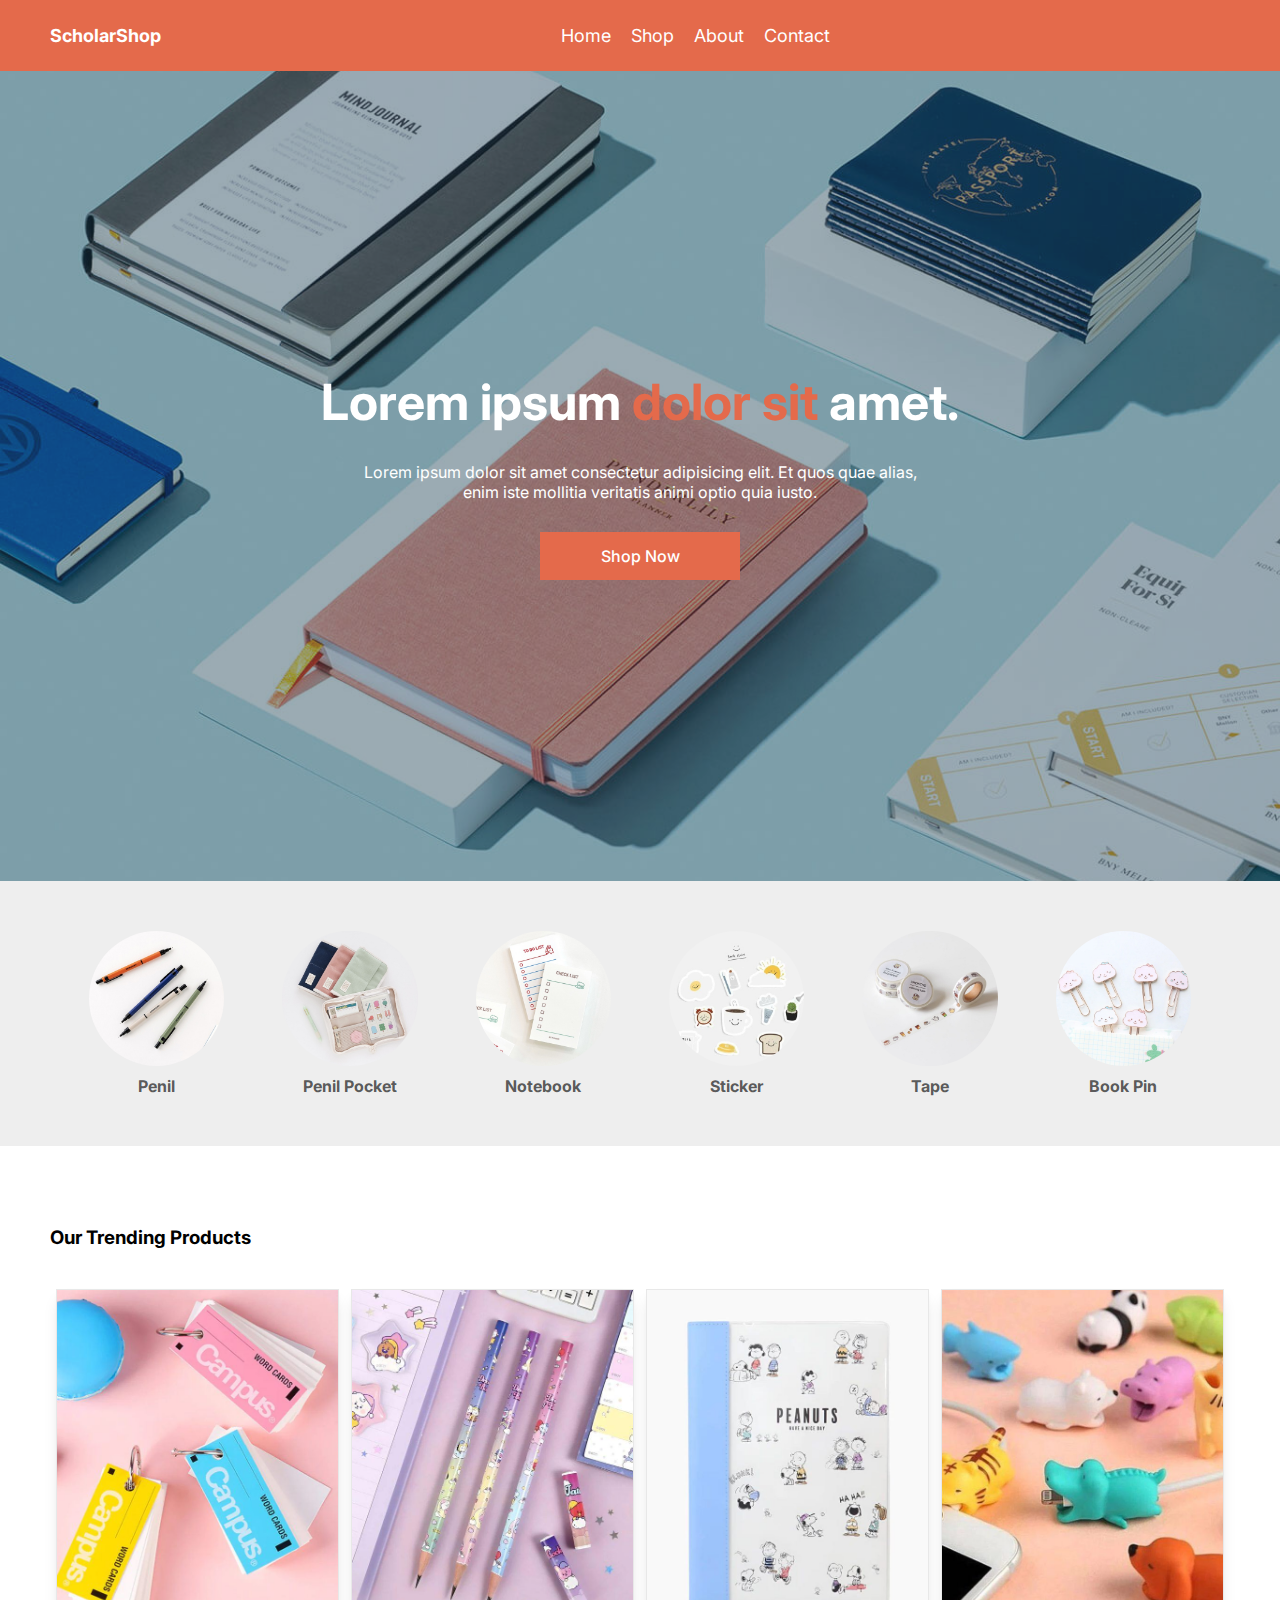
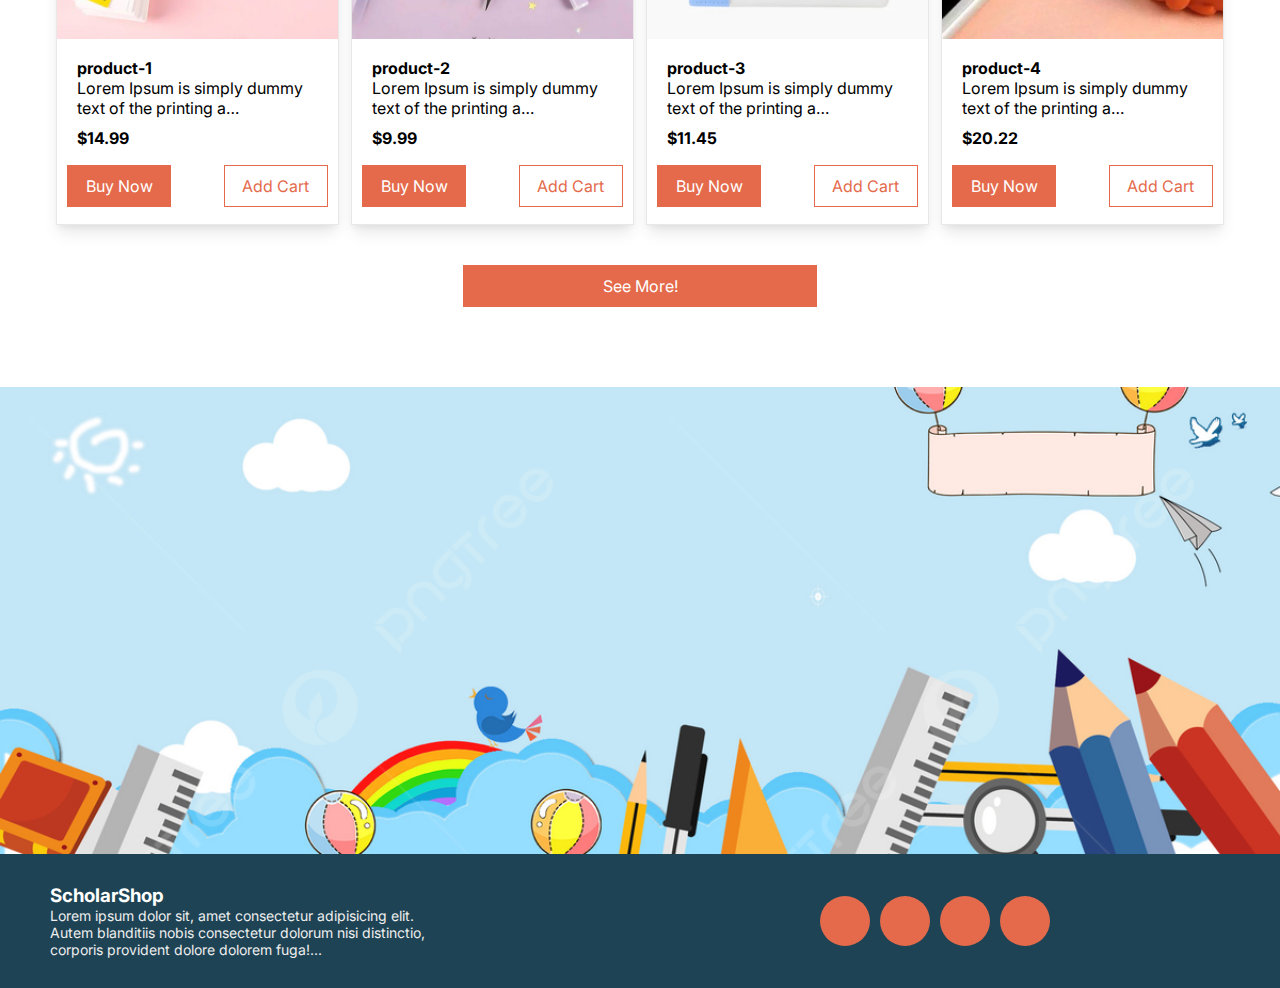
<file: index.html>
<!DOCTYPE html>
<html lang="en">
<head>
    <meta charset="UTF-8">
    <meta name="viewport" content="width=device-width, initial-scale=1.0">
    <title>Home</title>
    <link rel="stylesheet" type="text/css" href="assets/css/common-style.css">
    <link rel="stylesheet" href="assets/css/home.css">
    <link rel="stylesheet" href="https://cdnjs.cloudflare.com/ajax/libs/font-awesome/6.5.1/css/all.min.css" integrity="sha512-DTOQO9RWCH3ppGqcWaEA1BIZOC6xxalwEsw9c2QQeAIftl+Vegovlnee1c9QX4TctnWMn13TZye+giMm8e2LwA==" crossorigin="anonymous" referrerpolicy="no-referrer" />
</head>
<body>
    <header>
        <div class="header-left">
            <h4>ScholarShop</h4>
        </div>
        <div class="header-center">
            <ul>
                <li><a href="./index.html">Home</a></li>
                <li><a href="./shop.html">Shop</a></li>
                <li><a href="./about.html">About</a></li>
                <li><a href="./contact.html">Contact</a></li>
            </ul>
        </div>
        <div class="header-right">
            <a href="#"><i id="cart-open" class="fa-solid fa-cart-shopping"></i>
            <span id="cart-products-length" style="display: none">2</span>
            </a>
             <div class="mob-menu-toggler">
                <i class="fa fa-bars"></i>
            </div>
        </div>
    </header>
    <main>
        <div class="banner-section">
            <div class="banner-inner">
                <h1>Lorem ipsum <span>dolor sit</span> amet.</h1>
                <p>Lorem ipsum dolor sit amet consectetur adipisicing elit. Et quos quae alias, <br>enim iste mollitia veritatis animi optio quia iusto.</p>
                <a href="./shop.html"><div class="banner-btn">Shop Now</div></a>
            </div>
        </div>

        <div class="category-section">
            <div class="category-items">
                <img src="./img/Pencil.png.jpg" width="70%" alt="">
                <p><b>Penil</b></p>
            </div>
            <div class="category-items">
                <img src="./img/Pencil-Pocket.png.jpg" width="70%" alt="">
                <p><b>Penil Pocket</b></p>
            </div>
            <div class="category-items">
                <img src="./img/Notebook.png.jpg" width="70%" alt="">
                <p><b>Notebook</b></p>
            </div>
            <div class="category-items">
                <img src="./img/Sticker.png.jpg" width="70%" alt="">
                <p><b>Sticker</b></p>
            </div>
            <div class="category-items">
                <img src="./img/Tape.png.jpg" width="70%" alt="">
                <p><b>Tape</b></p>
            </div>
            <div class="category-items">
                <img src="./img/Book-pin.png.jpg" width="70%" alt="">
                <p><b>Book Pin</b></p>
            </div>
        </div>

        <div class="trending-section">
            <h3>Our Trending Products</h3>
            <div class="trending-inner" id="trending-sec">
       
            </div>
            <br>
            <a href=""><div style="margin: 0 auto;" class="see-more-btn">See More!</div></a>
        </div>
        <img src="./img/banner-ad.jpg" width="100%" alt="">

        <div class="cart-section" id="cart">
            <div class="cart-text">
                <h2>Your Cart</h2>
                <i id="cart-close" class="fa-solid fa-circle-xmark"></i>
            </div>
            <div class="no-item-cart">
                <h3>Cart is empty</h3>
            </div>
            <div class="cart-wrapper" style="display: none">
                <div class="cart-items-all"></div>
          
            <div class="cart-inner" style="flex-direction: column">
                <!-- <div class="coupon">
                    <p>Keep It Blank if you don't Have Any</p>
                    <input type="text" placeholder="Enter Coupon Code">
                </div> -->
                <h4>Subtotal : $<span id="cart-total-sub"></span></h4>
                    <div class="checkout-btn"><a href="checkout.html">Checkout</a></div>
                
            </div>
            <div class="cart-inner">
                <a href="cart.html" class="view-cart-btn">View Cart</a>
            </div>
        </div>
        </div>
    </main>

    <footer>
        <div class="left-footer">
            <h3>ScholarShop</h3>
            <p>Lorem ipsum dolor sit, amet consectetur adipisicing elit. <br> Autem blanditiis nobis consectetur dolorum nisi distinctio, <br> corporis provident dolore dolorem fuga!...</p>
        </div>
        <div class="right-footer">
            <ul>
                <li><a href="#"><i class="fa-brands fa-facebook-f"></i></a></li>
                <li><a href="#"><i class="fa-brands fa-instagram"></i></a></li>
                <li><a href="#"><i class="fa-brands fa-x-twitter"></i></a></li>
                <li><a href="#"><i class="fa-brands fa-youtube"></i></a></li>
            </ul>
        </div>
    </footer>

    <script type="text/javascript" src="assets/dummydata.js"></script>
    <script type="text/javascript" src="assets/js/common-script.js"></script>
    <script type="text/javascript" src="assets/js/home-script.js"></script>
</body>
</html>
</file>
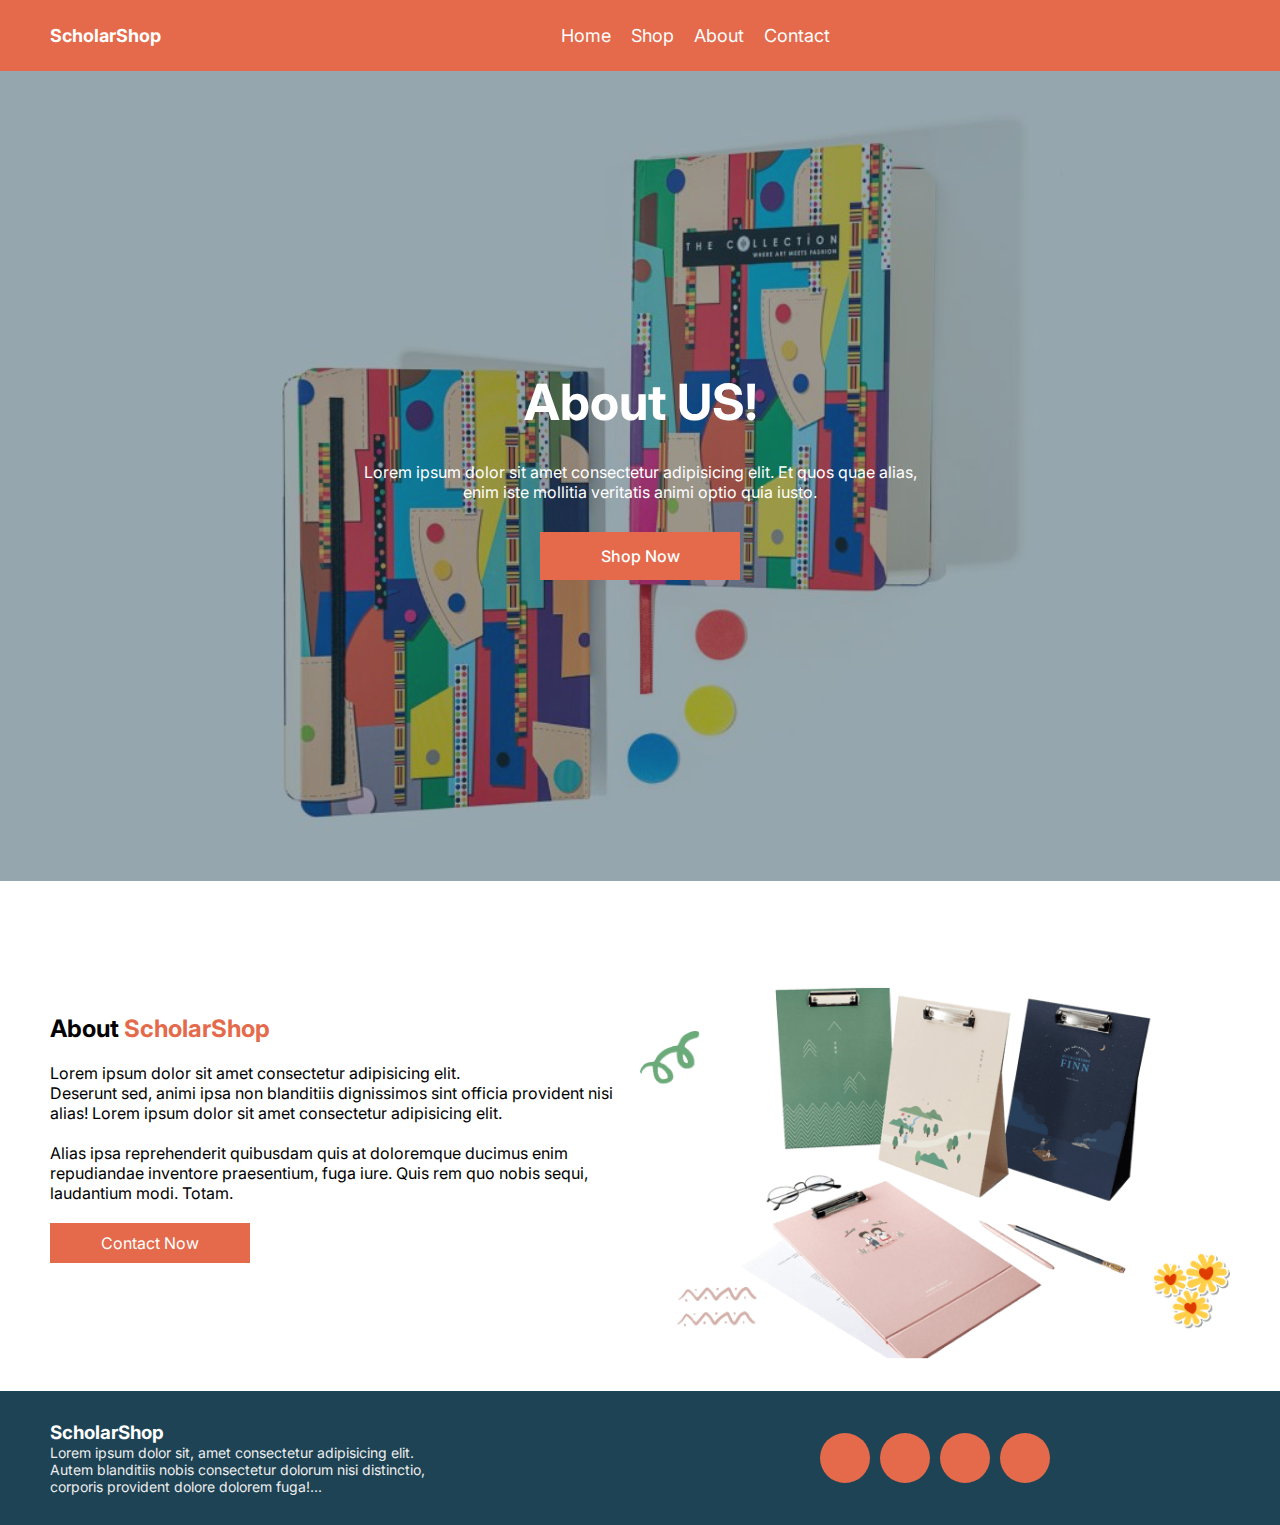
<file: about.html>
<!DOCTYPE html>
<html lang="en">
<head>
    <meta charset="UTF-8">
    <meta name="viewport" content="width=device-width, initial-scale=1.0">
    <title>About</title>
    <link rel="stylesheet" href="assets/css/common-style.css">
    <link rel="stylesheet" type="text/css" href="assets/css/about.css">
    <link rel="stylesheet" href="https://cdnjs.cloudflare.com/ajax/libs/font-awesome/6.5.1/css/all.min.css" integrity="sha512-DTOQO9RWCH3ppGqcWaEA1BIZOC6xxalwEsw9c2QQeAIftl+Vegovlnee1c9QX4TctnWMn13TZye+giMm8e2LwA==" crossorigin="anonymous" referrerpolicy="no-referrer" />
</head>
<body>
    <header>
        <div class="header-left">
            <h4>ScholarShop</h4>
        </div>
        <div class="header-center">
            <ul>
                <li><a href="./index.html">Home</a></li>
                <li><a href="./shop.html">Shop</a></li>
                <li><a href="./About/index.html">About</a></li>
                <li><a href="./contact.html">Contact</a></li>
            </ul>
        </div>
         <div class="header-right">
            <a href="#"><i id="cart-open" class="fa-solid fa-cart-shopping"></i>
            <span id="cart-products-length" style="display: none"></span>
            </a>
             <div class="mob-menu-toggler">
                <i class="fa fa-bars"></i>
            </div>
        </div>
    </header>
    <main>
        <div class="banner-section">
            <div class="banner-inner">
                <h1>About US!</h1>
                <p>Lorem ipsum dolor sit amet consectetur adipisicing elit. Et quos quae alias, <br>enim iste mollitia veritatis animi optio quia iusto.</p>
                <a href="./shop.html"><div class="banner-btn">Shop Now</div></a>
            </div>
        </div>


        <div class="about-section">
            <div class="about-left">
                <h2>About <span>ScholarShop</span></h2> <br>
                <p>Lorem ipsum dolor sit amet consectetur adipisicing elit. <br> Deserunt sed, animi ipsa non blanditiis dignissimos sint officia provident nisi alias! Lorem ipsum dolor sit amet consectetur adipisicing elit. <br> <br> Alias ipsa reprehenderit quibusdam quis at doloremque ducimus enim repudiandae inventore praesentium, fuga iure. Quis rem quo nobis sequi, laudantium modi. Totam.</p>
                <br>
                <a href="./contact.html"><div class="contact-btn">Contact Now</div></a>
            </div>
            <div class="about-right">
                <img src="./img/about.png" width="100%" alt="">
            </div>
        </div>
    </main>
    
       <div class="cart-section" id="cart">
            <div class="cart-text">
                <h2>Your Cart</h2>
                <i id="cart-close" class="fa-solid fa-circle-xmark"></i>
            </div>
            <div class="no-item-cart">
                <h3>Cart is empty</h3>
            </div>
            <div class="cart-wrapper" style="display: none">
                <div class="cart-items-all"></div>
          
            <div class="cart-inner" style="flex-direction: column">
                <!-- <div class="coupon">
                    <p>Keep It Blank if you don't Have Any</p>
                    <input type="text" placeholder="Enter Coupon Code">
                </div> -->
                <h4>Subtotal : $<span id="cart-total-sub"></span></h4>
                    <div class="checkout-btn"><a href="checkout.html">Checkout</a></div>
                
            </div>
            <div class="cart-inner">
                <a href="cart.html" class="view-cart-btn">View Cart</a>
            </div>
        </div>
        </div>

    <footer>
        <div class="left-footer">
            <h3>ScholarShop</h3>
            <p>Lorem ipsum dolor sit, amet consectetur adipisicing elit. <br> Autem blanditiis nobis consectetur dolorum nisi distinctio, <br> corporis provident dolore dolorem fuga!...</p>
        </div>
        <div class="right-footer">
            <ul>
                <li><a href="#"><i class="fa-brands fa-facebook-f"></i></a></li>
                <li><a href="#"><i class="fa-brands fa-instagram"></i></a></li>
                <li><a href="#"><i class="fa-brands fa-x-twitter"></i></a></li>
                <li><a href="#"><i class="fa-brands fa-youtube"></i></a></li>
            </ul>
        </div>
    </footer>
    <script type="text/javascript" src="assets/dummydata.js"></script>
    <script type="text/javascript" src="assets/js/common-script.js"></script>
    <script type="text/javascript" src="assets/js/about-script.js"></script>
</body>
</html>
</file>
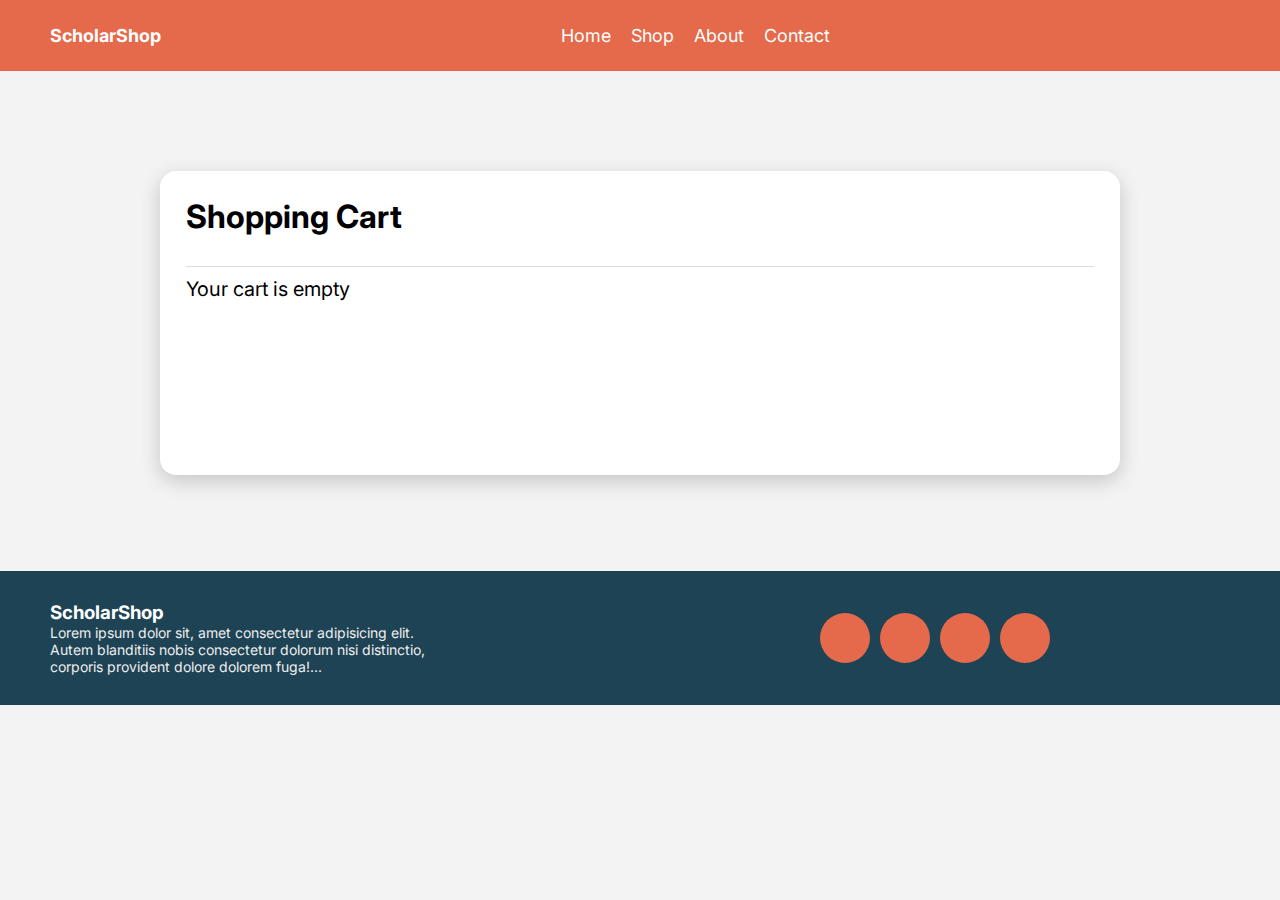
<file: cart.html>
<!DOCTYPE html>
<html lang="en">
<head>
    <meta charset="UTF-8">
    <meta name="viewport" content="width=device-width, initial-scale=1.0">
    <title>Cart</title>
    <link rel="stylesheet" type="text/css" href="assets/css/common-style.css">
    <link rel="stylesheet" href="assets/css/cart.css">
    <link rel="stylesheet" href="https://cdnjs.cloudflare.com/ajax/libs/font-awesome/6.5.1/css/all.min.css" integrity="sha512-DTOQO9RWCH3ppGqcWaEA1BIZOC6xxalwEsw9c2QQeAIftl+Vegovlnee1c9QX4TctnWMn13TZye+giMm8e2LwA==" crossorigin="anonymous" referrerpolicy="no-referrer" />
</head>
<style type="text/css">
   
</style>
<body>
    <header>
        <div class="header-left">
            <h4>ScholarShop</h4>
        </div>
        <div class="header-center">
            <ul>
                <li><a href="./index.html">Home</a></li>
                <li><a href="./shop.html">Shop</a></li>
                <li><a href="./about.html">About</a></li>
                <li><a href="./contact.html">Contact</a></li>
            </ul>
        </div>
        <div class="header-right">
            <a href="#"><i id="cart-open" class="fa-solid fa-cart-shopping"></i>
            <span id="cart-products-length" style="display: none"></span>
            </a>
            <div class="mob-menu-toggler">
                <i class="fa fa-bars"></i>
            </div>
        </div>
    </header>
    <main>
       

       <div class="shopping-container">
           <div class="inner-shopping-container">
           
               <div class="cart-wrapper-new">
                   <div class="cart-items" style="width: 100%">
                       <div class="shopping-heading">
                        <h1>Shopping Cart</h1>
                       <div class="number-of-items" style="display: none"><span class="items-count"></span> items</div>
                       </div>
                      <div class="empty-text">
                          Your cart is empty
                      </div>
                        <div class="shopping-cart-items" style="display: none">

           <div class="cart-items-heading">
               <div>Image</div>
               <div>Name</div>
               <div>Quantity</div>
               <div>Price</div>
               <div>Total</div>
               <div></div>
           </div>

           <div class="cart-product-items">

           </div>
        </div>
                   </div>
                   <div class="cart-summary" style="display: none">
                       <div class="inner-summary">
                           <div class="heading-summary">
                               <h1>Summary</h1>
                           </div>

                           <div class="summary-fields">
                               <div class="items-price f-summary">
                                   <div class="">ITEMS (<span class="items-count"></span>)</div>
                                   <div class="">$<span class="total-cart-price"></span></div>
                               </div>

                                <div class="shipping f-summary">
                                   <div class="">SHIPPING</div>
                                   <div class="">$<span class="ship-cost">0</span></div>
                               </div>

                                <div class="tax f-summary">
                                   <div class="">TAX</div>
                                   <div class="">$<span class="tax">0</span></div>
                               </div>

                              <!--  <div class="coupon-code">
                                   <div class="">COUPON CODE</div>
                                   <div class="">
                                       <input type="text" name="coupon-code" value="" placeholder="Enter Coupon Code">
                                   </div>
                               </div> -->
                           </div>

                           <div class="total-cart-price f-summary">
                               <div>TOTAL PRICE</div>
                               <div>$<span class="grantTotal"></span></div>
                           </div>
                           <div class="checkout-btn-cart">
                               <a href="checkout.html">CHECKOUT</a>
                           </div>
                       </div>
                   </div>
               </div>
           </div>
       </div>

        <div class="cart-section" id="cart">
            <div class="cart-text">
                <h2>Your Cart</h2>
                <i id="cart-close" class="fa-solid fa-circle-xmark"></i>
            </div>
            <div class="no-item-cart">
                <h3>Cart is empty</h3>
            </div>
            <div class="cart-wrapper" style="display: none">
                <div class="cart-items-all"></div>
          
            <div class="cart-inner" style="flex-direction: column">
               <!--  <div class="coupon">
                    <p>Keep It Blank if you don't Have Any</p>
                    <input type="text" placeholder="Enter Coupon Code">
                </div> -->
                <h4>Subtotal : $<span id="cart-total-sub"></span>  </h4>
                    <div class="checkout-btn"><a href="checkout.html">Checkout</a></div>
               
            </div>
            <div class="cart-inner">
                <a href="cart.html" class="view-cart-btn">View Cart</a>
            </div>
        </div>
        </div>
    </main>

    <footer>
        <div class="left-footer">
            <h3>ScholarShop</h3>
            <p>Lorem ipsum dolor sit, amet consectetur adipisicing elit. <br> Autem blanditiis nobis consectetur dolorum nisi distinctio, <br> corporis provident dolore dolorem fuga!...</p>
        </div>
        <div class="right-footer">
            <ul>
                <li><a href="#"><i class="fa-brands fa-facebook-f"></i></a></li>
                <li><a href="#"><i class="fa-brands fa-instagram"></i></a></li>
                <li><a href="#"><i class="fa-brands fa-x-twitter"></i></a></li>
                <li><a href="#"><i class="fa-brands fa-youtube"></i></a></li>
            </ul>
        </div>
    </footer>

    <script type="text/javascript" src="assets/dummydata.js"></script>
    <script type="text/javascript" src="assets/js/common-script.js"></script>
    <script type="text/javascript" src="assets/js/cart-script.js"></script>
</body>
</html>
</file>
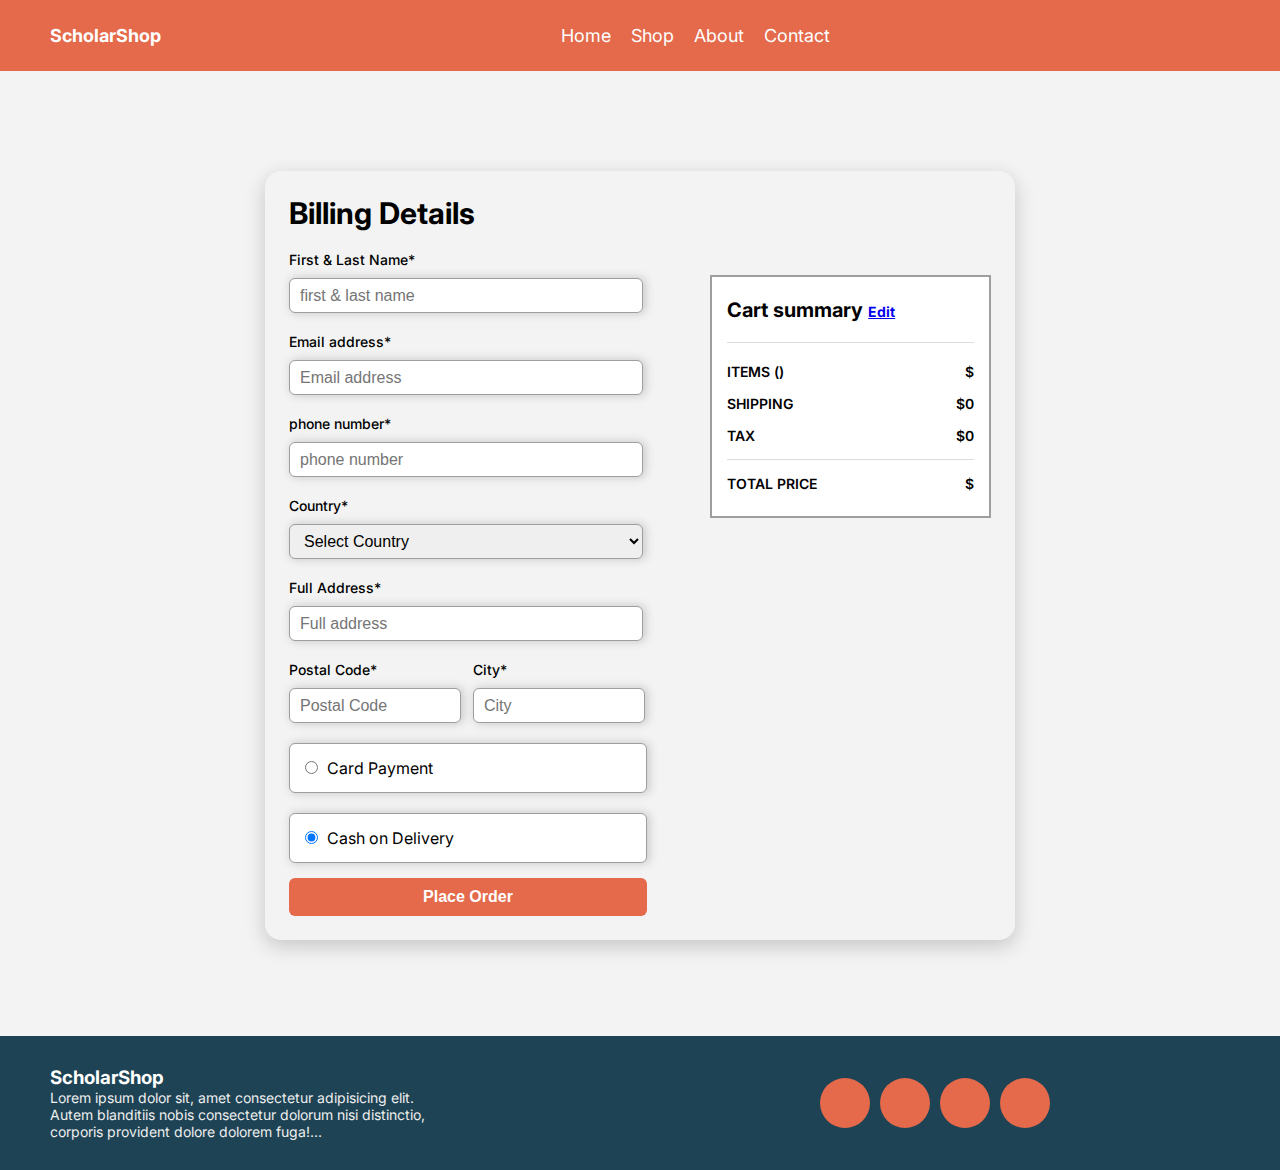
<file: checkout.html>
<!DOCTYPE html>
<html lang="en">
<head>
    <meta charset="UTF-8">
    <meta name="viewport" content="width=device-width, initial-scale=1.0">
    <title>Checkout</title>
     <link rel="stylesheet" type="text/css" href="assets/css/common-style.css">
    <link rel="stylesheet" href="assets/css/checkout.css">
    <link rel="stylesheet" href="https://cdnjs.cloudflare.com/ajax/libs/font-awesome/6.5.1/css/all.min.css" integrity="sha512-DTOQO9RWCH3ppGqcWaEA1BIZOC6xxalwEsw9c2QQeAIftl+Vegovlnee1c9QX4TctnWMn13TZye+giMm8e2LwA==" crossorigin="anonymous" referrerpolicy="no-referrer" />
</head>
<style type="text/css">
    
</style>
<body>
    <header>
        <div class="header-left">
            <h4>ScholarShop</h4>
        </div>
        <div class="header-center">
            <ul>
                <li><a href="./index.html">Home</a></li>
                <li><a href="./shop.html">Shop</a></li>
                <li><a href="./about.html">About</a></li>
                <li><a href="./contact.html">Contact</a></li>
            </ul>
        </div>
        <div class="header-right">
            <a href="#"><i id="cart-open" class="fa-solid fa-cart-shopping"></i>
            <span id="cart-products-length" style="display: none">2</span>
            </a>
            <div class="mob-menu-toggler">
                <i class="fa fa-bars"></i>
            </div>
        </div>
    </header>
    <main>
       

       <div class="checkout-container">
           <div class="inner-checkout-container">
            
               <div class="checkout-wrapper-new">
                   <div class="checkout-items">
                    
                      <div class="heading-billing">
                       <h1>Billing Details</h1>
                     </div>
                     <div class="billing-address-form">
                       <form>
                        <div class="form-group">
                          <label>First & Last Name*</label>
                          <input type="text" id="full_name" class="required" required="required" placeholder="first & last name" name="fullname">
                          <div class="error"></div>
                        </div>

                        <div class="form-group">
                          <label>Email address*</label>
                          <input type="text" id="email" class="required" required="required" placeholder="Email address" name="email">
                          <div class="error"></div>
                        </div>

                        <div class="form-group">
                          <label>phone number*</label>
                          <input type="text" id="phone_number" class="required" required="required" placeholder="phone number" name="phone-number">
                          <div class="error"></div>
                        </div>
                        <div class="form-group">
                          <label>Country*</label>
                          <select name="country" id="country" class="required">
                            <option value="">Select Country</option>
                        <option value="united states of america">United States of America</option>
                            <option value="australia">Australia</option>
                            <option value="england">England</option>
                            <option value="scotland">Scotland</option>
                            <option value="wales">Wales</option>
                            <option value="ireland">Ireland</option>
                            <option value="canada">Canada</option>
                            <option value="france">France</option>
                            <option value="italy">Italy</option>
                            <option value="germany">Germany</option>
                            <option value="qatar">Qatar</option>
                          </select>
                          <div class="error"></div>
                        </div>
                       

                        <div class="form-group">
                          <label>Full Address*</label> 
                          <input type="text" class="required" id="address" required="required" placeholder="Full address" name="address">
                          <div class="error"></div>
                        </div>
                        <div class="form-fields-combine">
                        <div class="form-group">
                          <label>Postal Code*</label>
                          <input type="text" id="postal-code" class="required" required="required" placeholder="Postal Code" name="postal-code">
                          <div class="error"></div>
                        </div>
                         <div class="form-group">
                          <label>City*</label> 
                          <input type="text" id="city" class="required" required="required" placeholder="City" name="city">
                          <div class="error"></div>
                        </div>
                      </div>
                     
                     <div class="payment-methods">
                       <div class="each-pay-radio-container">
                        <label for="card-payment">
                         <div class="radio-wrapper">
                          
                          <div class="card-field">
                           <input type="radio" name="payment" id="card-payment" onchange="paymentSelected(this)" value="Credit Card"> <span>Card Payment</span>
                         </div>
                           <div class="card-payment-icons">
                      
                             <i class="fa-brands fa-cc-visa" style="color:navy;"></i>
                             <i class="fa-brands fa-cc-amex" style="color:blue;"></i>
                             <i class="fa-brands fa-cc-mastercard" style="color:red;"></i>
         
                             <i class="fa-brands fa-cc-discover" style="color:orange;"></i>
                           </div>
                         
                         </div>

                         <div class="payment-details">
                           <div class="card-number">
                            <label>Card Number*</label>
                             <input type="text" id="card-number" class="required" required="required" name="card-number" onkeyup="checkCard(this)">
                             <div class="error"></div>
                             <div class="img-card">
                                <!-- <i class="fa-brands fa-cc-visa" style="color:navy;"></i> -->
                             </div>
                           </div>
                            <div class="c-expiry-security"> 
                           <div class="card-expiry">
                            <label>Expiration date*</label>
                            <div class="c-expiry-wrap">
                              <div>
                             <select name="card-expiry-month" id="c-month" class="required">
                               <option value="">Month</option>
                               <option value="jan">January</option>
                               <option value="feb">February</option>
                               <option value="mar">March</option>
                               <option value="apr">April</option>
                               <option value="may">May</option>
                               <option value="jun">June</option>
                               <option value="jul">July</option>
                               <option value="aug">August</option>
                               <option value="sept">September</option>
                               <option value="oct">October</option>
                               <option value="nov">November</option>
                               <option value="dec">December</option>
                             </select>
                             <div class="error"></div>
                           </div>
                             <div>
                             <select  name="card-expiry-year" id="c-year" class="required" >
                               <option value="">Year</option>
                               <option value="2024">2024</option>
                               <option value="2025">2025</option>
                               <option value="2026">2026</option>
                               <option value="2027">2027</option>
                               <option value="2028">2028</option>
                               <option value="2029">2029</option>
                               <option value="2030">2030</option>
                             </select>
                             <div class="error"></div>
                           </div>
                           </div>
                         </div>
                         <div class="card-security">
                           <label>Security code*</label>
                           <input type="text" class="required" id="security-code" required="required" name="security-code">
                           <div class="error"></div>
                         </div>
                       </div>
                         </div>
                         
                       </label>

                       <label for="cash-payment">
                          <div class="radio-wrapper">
                          <div class="card-field">
                           <input type="radio" checked="checked" name="payment" id="cash-payment" onchange="paymentSelected(this)" value="Cash"> <span>Cash on Delivery</span>
                         </div>
                          
                         </div>
                       </label>
                       </div>
                     </div>
                     
                     <div class="btn-order-submit">
                       <button id="order-place">Place Order</button>
                     </div>
                       </form>
                     </div>
                    
                   </div>
                   <div class="cart-summary">
                       <div class="inner-summary">
                           <div class="heading-summary">
                               <h1>Cart summary <a href="cart.html">Edit</a></h1>
                           </div>

                           <div class="summary-fields">
                               <div class="items-price f-summary">
                                   <div class="">ITEMS (<span class="items-count"></span>)</div>
                                   <div class="">$<span class="total-cart-price"></span></div>
                               </div>

                                <div class="shipping f-summary">
                                   <div class="">SHIPPING</div>
                                   <div class="">$<span class="ship-cost">0</span></div>
                               </div>

                                <div class="tax f-summary">
                                   <div class="">TAX</div>
                                   <div class="">$<span class="tax">0</span></div>
                               </div>

                              <!--  <div class="coupon-code">
                                   <div class="">COUPON CODE</div>
                                   <div class="">
                                       <input type="text" name="coupon-code" value="" placeholder="Enter Coupon Code">
                                   </div>
                               </div> -->
                           </div>

                           <div class="total-cart-price f-summary">
                               <div>TOTAL PRICE</div>
                               <div>$<span class="grantTotal"></span></div>
                           </div>
                          
                       </div>
                   </div>
               </div>
           </div>
       </div>

        <div class="cart-section" id="cart">
            <div class="cart-text">
                <h2>Your Cart</h2>
                <i id="cart-close" class="fa-solid fa-circle-xmark"></i>
            </div>
            <div class="no-item-cart">
                <h3>Cart is empty</h3>
            </div>
            <div class="cart-wrapper" style="display: none">
                <div class="cart-items-all"></div>
          
            <div class="cart-inner" style="flex-direction: column">
               <!--  <div class="coupon">
                    <p>Keep It Blank if you don't Have Any</p>
                    <input type="text" placeholder="Enter Coupon Code">
                </div> -->
                <h4>Subtotal : $<span id="cart-total-sub"></span> </h4>
                    <div class="checkout-btn"><a href="checkout.html">Checkout</a></div>
                
            </div>
            <div class="cart-inner">
                <a href="cart.html" class="view-cart-btn">View Cart</a>
            </div>
        </div>
        </div>
    </main>

    <footer>
        <div class="left-footer">
            <h3>ScholarShop</h3>
            <p>Lorem ipsum dolor sit, amet consectetur adipisicing elit. <br> Autem blanditiis nobis consectetur dolorum nisi distinctio, <br> corporis provident dolore dolorem fuga!...</p>
        </div>
        <div class="right-footer">
            <ul>
                <li><a href="#"><i class="fa-brands fa-facebook-f"></i></a></li>
                <li><a href="#"><i class="fa-brands fa-instagram"></i></a></li>
                <li><a href="#"><i class="fa-brands fa-x-twitter"></i></a></li>
                <li><a href="#"><i class="fa-brands fa-youtube"></i></a></li>
            </ul>
        </div>
    </footer>


    <script type="text/javascript" src="assets/dummydata.js"></script>
    <script type="text/javascript" src="assets/js/common-script.js"></script>
    <script type="text/javascript" src="assets/js/checkout-script.js"></script>

</body>
</html>
</file>
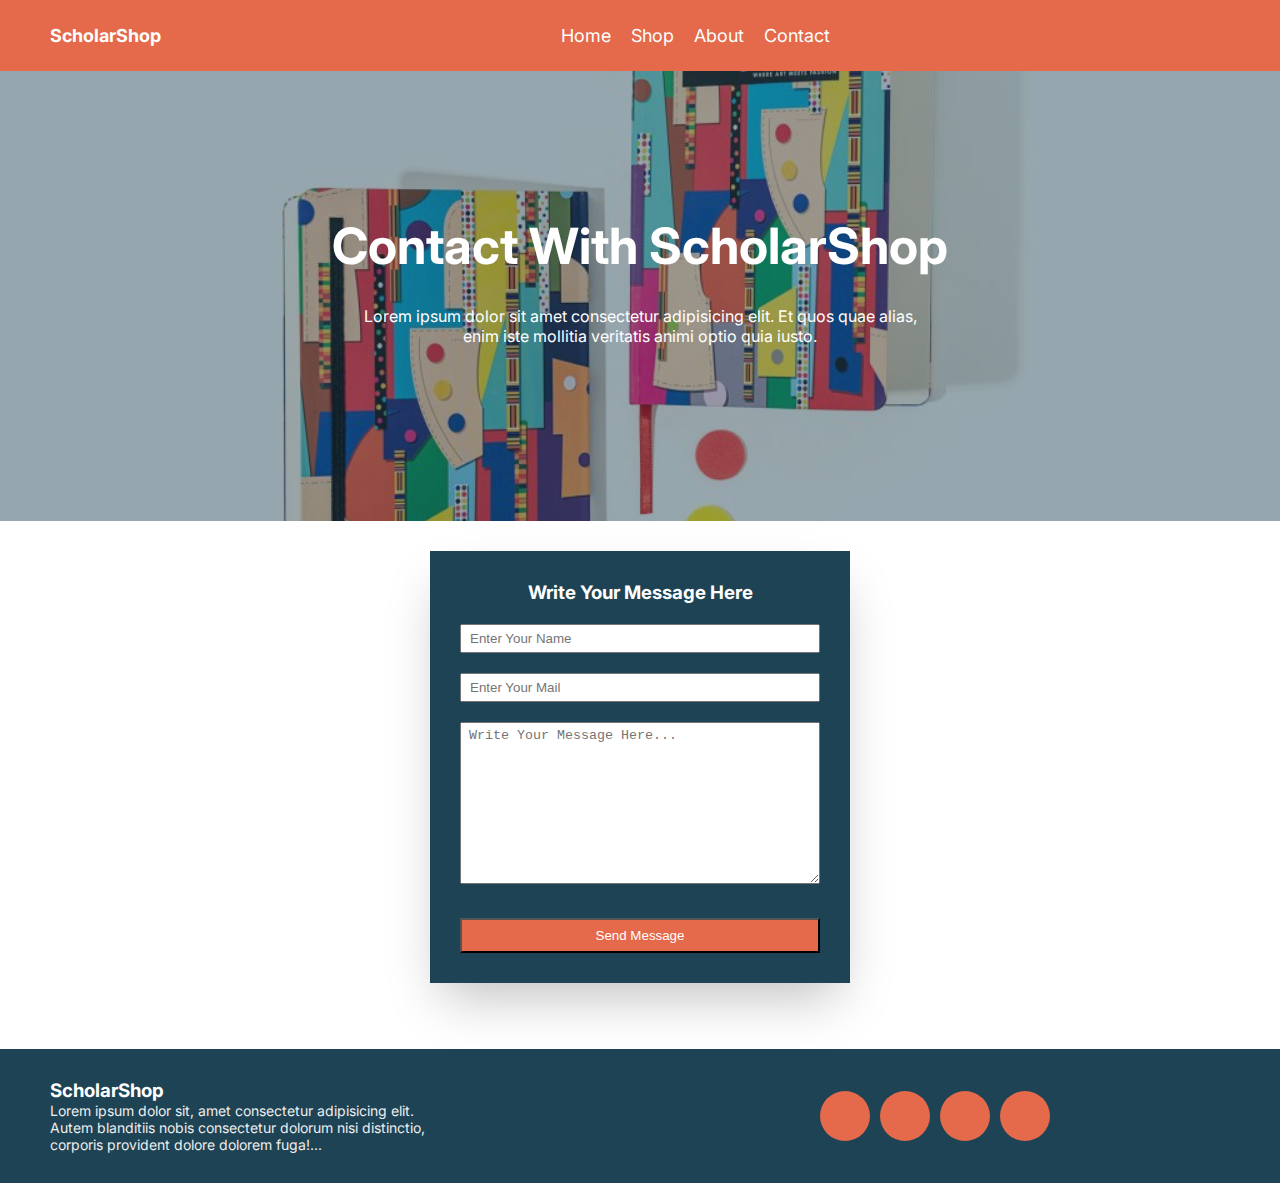
<file: contact.html>
<!DOCTYPE html>
<html lang="en">
<head>
    <meta charset="UTF-8">
    <meta name="viewport" content="width=device-width, initial-scale=1.0">
    <title>Contact</title>
    <link rel="stylesheet" href="assets/css/common-style.css">
    <link rel="stylesheet" type="text/css" href="assets/css/contact.css">
    <link rel="stylesheet" href="https://cdnjs.cloudflare.com/ajax/libs/font-awesome/6.5.1/css/all.min.css" integrity="sha512-DTOQO9RWCH3ppGqcWaEA1BIZOC6xxalwEsw9c2QQeAIftl+Vegovlnee1c9QX4TctnWMn13TZye+giMm8e2LwA==" crossorigin="anonymous" referrerpolicy="no-referrer" />
</head>
<body>
    <header>
        <div class="header-left">
            <h4>ScholarShop</h4>
        </div>
        <div class="header-center">
            <ul>
                <li><a href="./index.html">Home</a></li>
                <li><a href="./shop.html">Shop</a></li>
                <li><a href="./about.html">About</a></li>
                <li><a href="./contact.html">Contact</a></li>
            </ul>
        </div>
         <div class="header-right">
            <a href="#"><i id="cart-open" class="fa-solid fa-cart-shopping"></i>
            <span id="cart-products-length" style="display: none"></span>
            </a>
             <div class="mob-menu-toggler">
                <i class="fa fa-bars"></i>
            </div>
        </div>
    </header>
    <main>
        <div class="banner-section">
            <div class="banner-inner">
                <h1>Contact With ScholarShop</h1>
                <p>Lorem ipsum dolor sit amet consectetur adipisicing elit. Et quos quae alias, <br>enim iste mollitia veritatis animi optio quia iusto.</p>
            </div>
        </div>

        <div class="review-section">
            <div class="review-inner">
                <h3>Write Your Message Here</h3>
                <form action="" id="contactForm">
                    <input id="name" type="text" placeholder="Enter Your Name" required> <br> <br>
                    <input id="mail" type="email" placeholder="Enter Your Mail" required> <br> <br>
                    <textarea name="" placeholder="Write Your Message Here..." id="message" cols="30" rows="10" required></textarea> <br> <br>
                    <p id="alertText"></p>
                    <button type="submit" id="sendMessage" class="review-btn">Send Message</button>
                </form>
            </div>
        </div>
    </main>
    <br><br>

       <div class="cart-section" id="cart">
            <div class="cart-text">
                <h2>Your Cart</h2>
                <i id="cart-close" class="fa-solid fa-circle-xmark"></i>
            </div>
            <div class="no-item-cart">
                <h3>Cart is empty</h3>
            </div>
            <div class="cart-wrapper" style="display: none">
                <div class="cart-items-all"></div>
          
            <div class="cart-inner" style="flex-direction: column">
                <!-- <div class="coupon">
                    <p>Keep It Blank if you don't Have Any</p>
                    <input type="text" placeholder="Enter Coupon Code">
                </div> -->
                <h4>Subtotal : $<span id="cart-total-sub"></span></h4>
                    <div class="checkout-btn"><a href="checkout.html">Checkout</a></div>
                
            </div>
            <div class="cart-inner">
                <a href="cart.html" class="view-cart-btn">View Cart</a>
            </div>
        </div>
        </div>

    <footer>
        <div class="left-footer">
            <h3>ScholarShop</h3>
            <p>Lorem ipsum dolor sit, amet consectetur adipisicing elit. <br> Autem blanditiis nobis consectetur dolorum nisi distinctio, <br> corporis provident dolore dolorem fuga!...</p>
        </div>
        <div class="right-footer">
            <ul>
                <li><a href="#"><i class="fa-brands fa-facebook-f"></i></a></li>
                <li><a href="#"><i class="fa-brands fa-instagram"></i></a></li>
                <li><a href="#"><i class="fa-brands fa-x-twitter"></i></a></li>
                <li><a href="#"><i class="fa-brands fa-youtube"></i></a></li>
            </ul>
        </div>
    </footer>

    <script type="text/javascript" src="assets/dummydata.js"></script>
    <script type="text/javascript" src="assets/js/common-script.js"></script>
    <script src="assets/js/contact-script.js"></script>
</body>
</html>
</file>
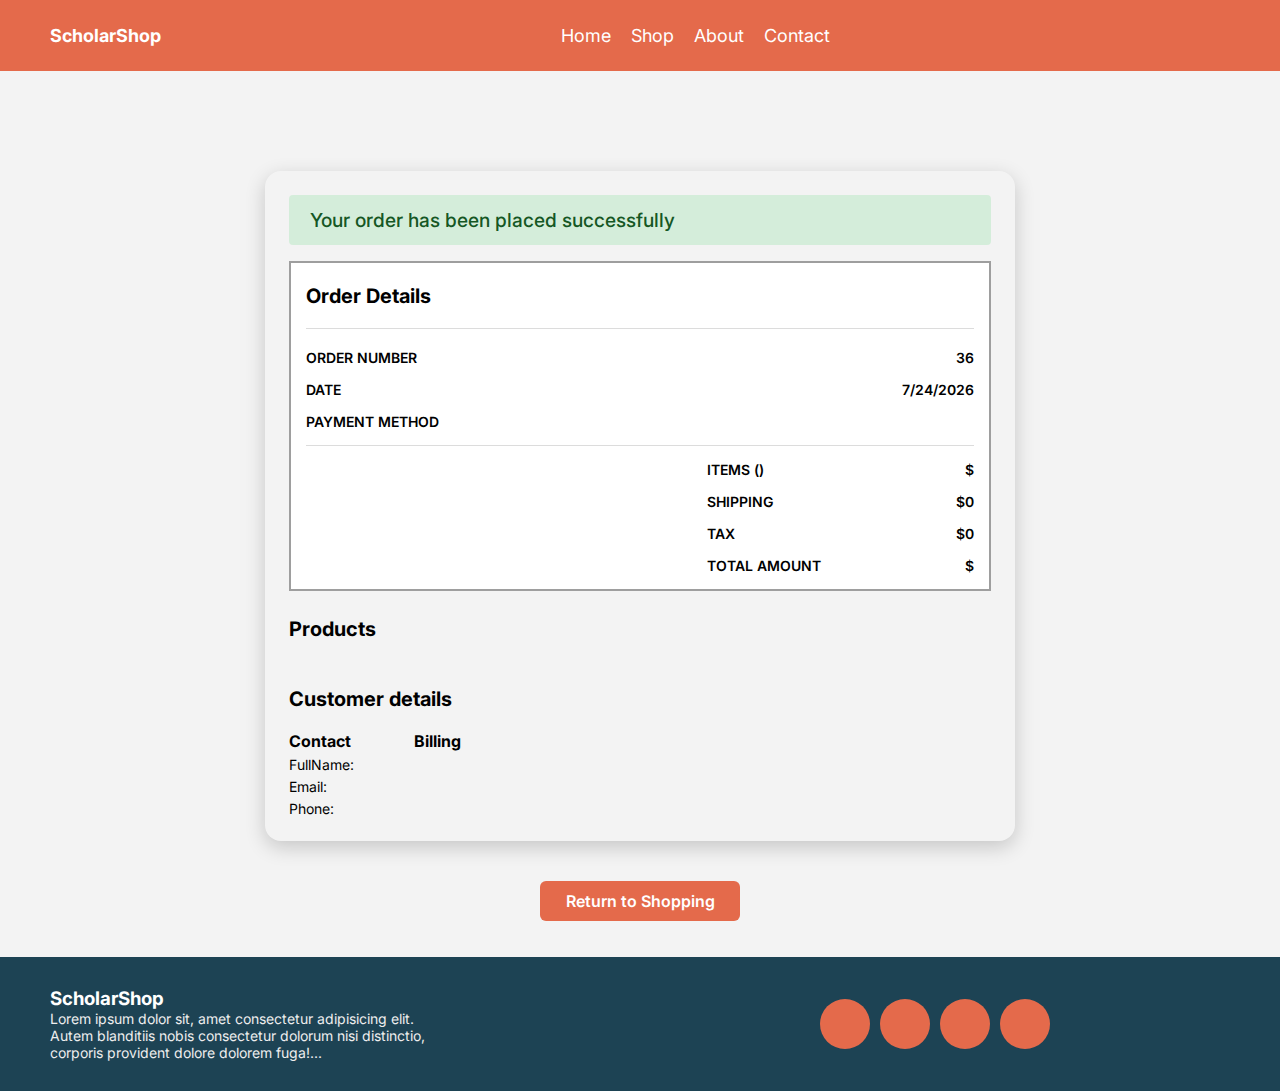
<file: order-details.html>
<!DOCTYPE html>
<html lang="en">
<head>
    <meta charset="UTF-8">
    <meta name="viewport" content="width=device-width, initial-scale=1.0">
    <title>Order Details</title>
     <link rel="stylesheet" type="text/css" href="assets/css/common-style.css">
    <link rel="stylesheet" href="assets/css/orderdetails.css">
    <link rel="stylesheet" href="https://cdnjs.cloudflare.com/ajax/libs/font-awesome/6.5.1/css/all.min.css" integrity="sha512-DTOQO9RWCH3ppGqcWaEA1BIZOC6xxalwEsw9c2QQeAIftl+Vegovlnee1c9QX4TctnWMn13TZye+giMm8e2LwA==" crossorigin="anonymous" referrerpolicy="no-referrer" />
</head>
<style type="text/css">
    
</style>
<body>
    <header>
        <div class="header-left">
            <h4>ScholarShop</h4>
        </div>
        <div class="header-center">
            <ul>
                <li><a href="./index.html">Home</a></li>
                <li><a href="./shop.html">Shop</a></li>
                <li><a href="./about.html">About</a></li>
                <li><a href="./contact.html">Contact</a></li>
            </ul>
        </div>
        <div class="header-right">
            <a href="#"><i id="cart-open" class="fa-solid fa-cart-shopping"></i>
            <span id="cart-products-length" style="display: none"></span>
            </a>
            <div class="mob-menu-toggler">
                <i class="fa fa-bars"></i>
            </div>
        </div>
    </header>
    <main>
       

       <div class="order-container">

           <div class="inner-order-container">
            <div class="success-order">
              Your order has been placed successfully
            </div>
               <div class="order-wrapper-new">
                  
                   <div class="order-summary">
                       <div class="inner-summary">
                           <div class="heading-summary">
                               <h1>Order Details</h1>
                           </div>

                           <div class="summary-fields">
                              <div class="order-number f-summary">
                                   <div class="">ORDER NUMBER</div>
                                   <div class="">36</span></div>
                               </div>

                                <div class="date-f f-summary">
                                   <div class="">DATE</div>
                                   <div class="date"></div>
                               </div>

                                <div class="payment-method f-summary">
                                   <div class="">PAYMENT METHOD</div>
                                   <div class="payment-method-show"></div>
                               </div>
                           
                              
                           </div>

                           <div class="items-details">
                              <div class="items-price f-summary">
                                   <div class="">ITEMS (<span class="items-count"></span>)</div>
                                   <div class="">$<span class="total-cart-price"></span></div>
                               </div>

                                <div class="shipping f-summary">
                                   <div class="">SHIPPING</div>
                                   <div class="">$<span class="ship-cost">0</span></div>
                               </div>

                                <div class="tax f-summary">
                                   <div class="">TAX</div>
                                   <div class="">$<span class="tax">0</span></div>
                               </div>

                              <!--  <div class="discount f-summary">
                                   <div class="">Discount</div>
                                   <div class="">$<span class="discount">0</span></div>
                               </div> -->
                                <div class="total-cart-price f-summary">
                               <div>TOTAL AMOUNT</div>
                               <div>$<span class="grantTotal"></span></div>
                           </div>
                           </div> 
                       </div>
                   </div>

                  <div class="order-items">
                    
                      <div class="heading-product-order" style="margin-top: 20px;">
                        <h1 style="border-bottom: none">Products</h1>
                      </div>

                      <div class="products-order">
                        
                      </div>
                   
                    
                   </div>

                     <div class="customer-details">
                            <div class="heading-product-order" style="margin-top: 20px;">
                        <h1 style="border-bottom: none">Customer details</h1>
                      </div>
                      <div class="customer-info-wrapper">
                             <div class="contact-info-cus">
                               <h4>Contact</h4>
                               <div>FullName: <span class="c-full-name"></span></div>
                               <div>Email: <span class="c-email"></span></div>
                                <div>Phone: <span class="c-phone"></span></div>
                             </div>
                             <div class="billing-info-cus">
                               <h4>Billing</h4>
                               
                               <span class="c-full-name"></span>
                               <span class="c-address"></span>
                               <span class="c-city"></span>
                               <span class="c-postalcode"></span>
                               <span class="c-country"></span>
                             
                             </div>
                           </div>
                         </div>

               </div>
           </div>

       </div>

       <div class="btn-shopping">
         <a href="" id="return-shop-link">Return to Shopping</a>
       </div>



        <div class="cart-section" id="cart">
            <div class="cart-text">
                <h2>Your Cart</h2>
                <i id="cart-close" class="fa-solid fa-circle-xmark"></i>
            </div>
            <div class="no-item-cart">
                <h3>Cart is empty</h3>
            </div>
            <div class="cart-wrapper" style="display: none">
                <div class="cart-items-all"></div>
          
            <div class="cart-inner" style="flex-direction: column">
               <!--  <div class="coupon">
                    <p>Keep It Blank if you don't Have Any</p>
                    <input type="text" placeholder="Enter Coupon Code">
                </div> -->
                <h4>Subtotal : $<span id="cart-total-sub"></span>  </h4>
                    <div class="checkout-btn">Checkout</div>
               
            </div>
            <div class="cart-inner">
                <a href="cart.html" class="view-cart-btn">View Cart</a>
            </div>
        </div>
        </div>
    </main>

    <footer>
        <div class="left-footer">
            <h3>ScholarShop</h3>
            <p>Lorem ipsum dolor sit, amet consectetur adipisicing elit. <br> Autem blanditiis nobis consectetur dolorum nisi distinctio, <br> corporis provident dolore dolorem fuga!...</p>
        </div>
        <div class="right-footer">
            <ul>
                <li><a href="#"><i class="fa-brands fa-facebook-f"></i></a></li>
                <li><a href="#"><i class="fa-brands fa-instagram"></i></a></li>
                <li><a href="#"><i class="fa-brands fa-x-twitter"></i></a></li>
                <li><a href="#"><i class="fa-brands fa-youtube"></i></a></li>
            </ul>
        </div>
    </footer>

    <script type="text/javascript" src="assets/dummydata.js"></script>
    <script type="text/javascript" src="assets/js/common-script.js"></script>
    <script type="text/javascript" src="assets/js/orderdetails-script.js"></script>

</body>
</html>
</file>
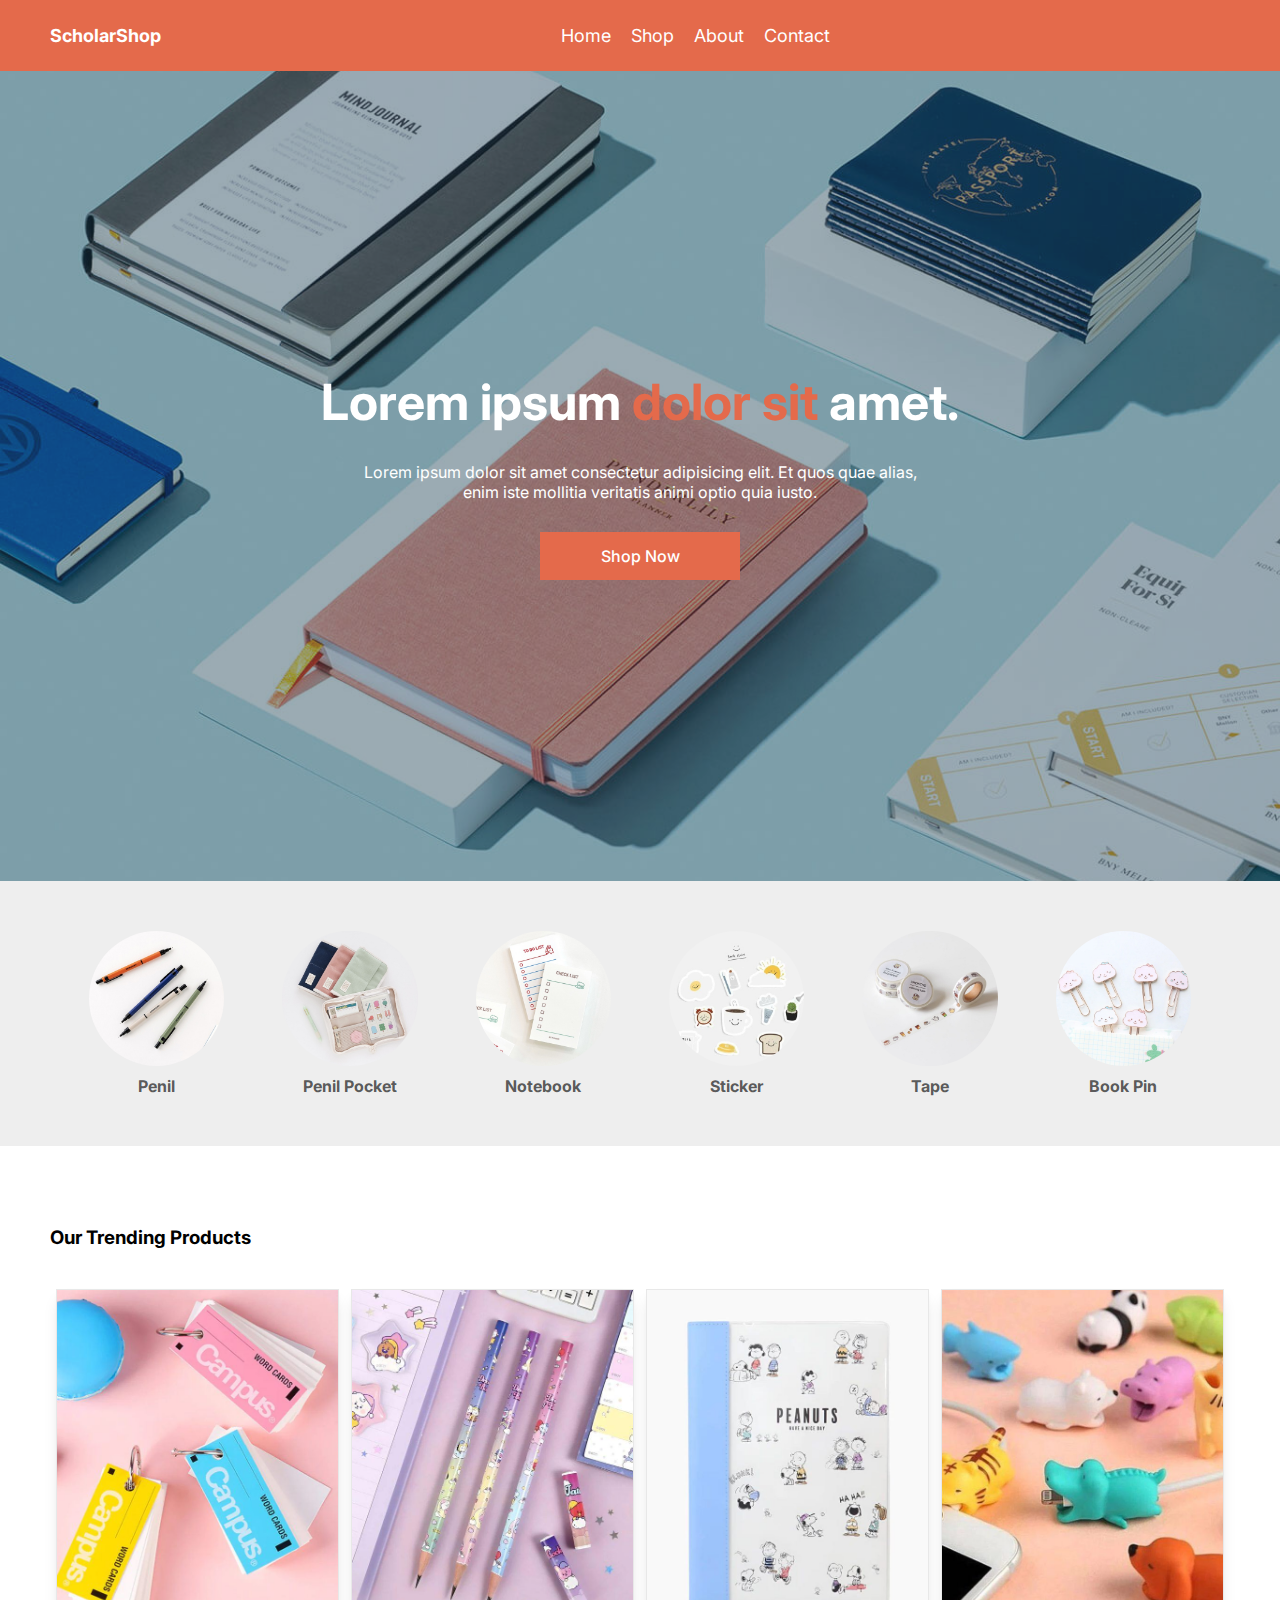
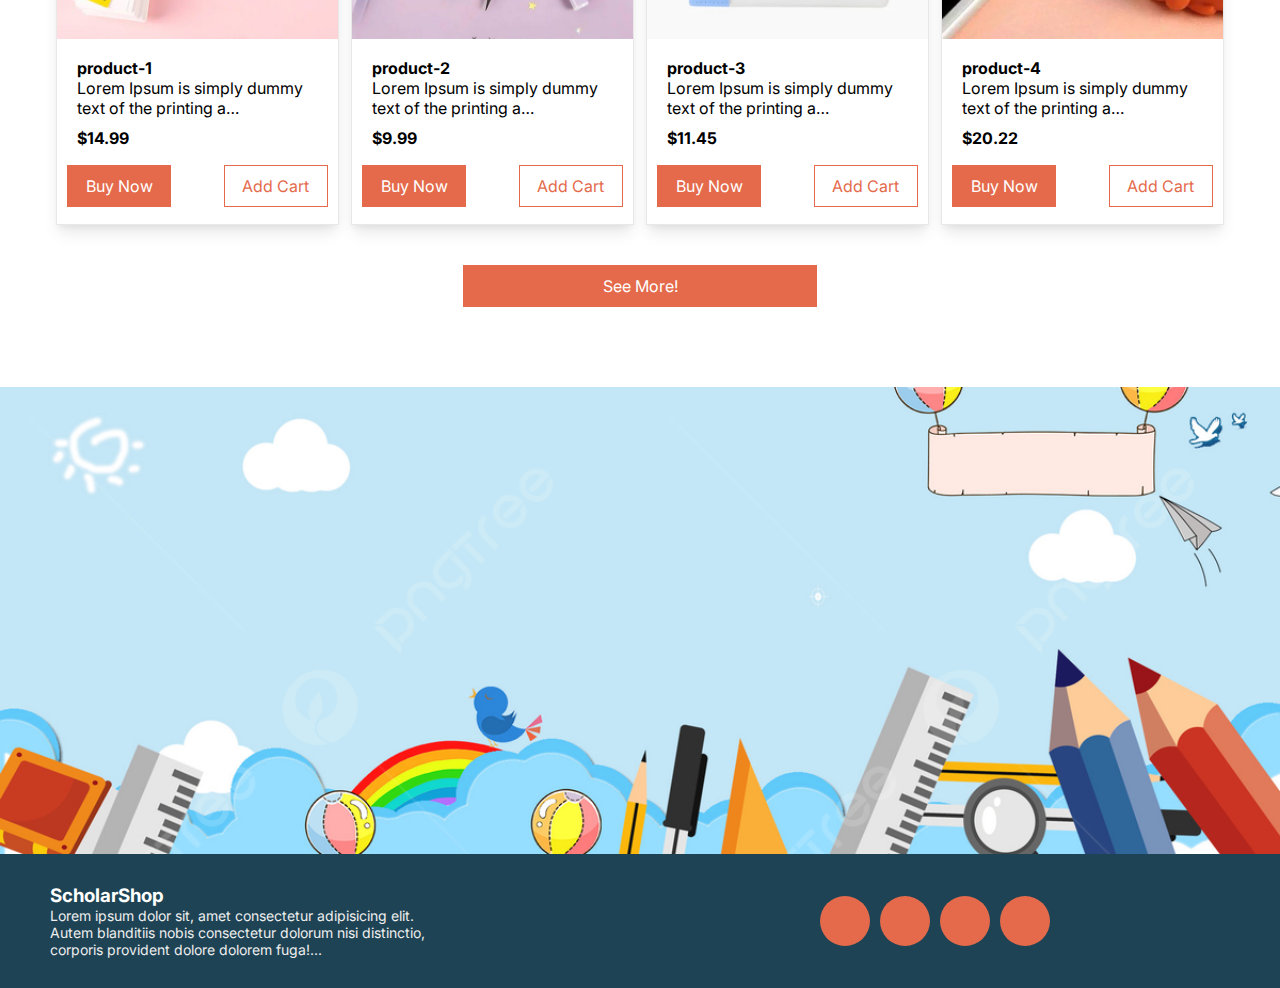
<file: product-details.html>
<!DOCTYPE html>
<html lang="en">
<head>
    <meta charset="UTF-8">
    <meta name="viewport" content="width=device-width, initial-scale=1.0">
    <title>Product Details</title>
     <link rel="stylesheet" type="text/css" href="assets/css/common-style.css">
    <link rel="stylesheet" href="assets/css/productdetails.css">
    <link rel="stylesheet" href="https://cdnjs.cloudflare.com/ajax/libs/font-awesome/6.5.1/css/all.min.css" integrity="sha512-DTOQO9RWCH3ppGqcWaEA1BIZOC6xxalwEsw9c2QQeAIftl+Vegovlnee1c9QX4TctnWMn13TZye+giMm8e2LwA==" crossorigin="anonymous" referrerpolicy="no-referrer" />
</head>
<style type="text/css">
    
</style>
<body>
    <header>
        <div class="header-left">
            <h4>ScholarShop</h4>
        </div>
        <div class="header-center">
            <ul>
                <li><a href="./index.html">Home</a></li>
                <li><a href="./shop.html">Shop</a></li>
                <li><a href="./about.html">About</a></li>
                <li><a href="./contact.html">Contact</a></li>
            </ul>
        </div>
        <div class="header-right">
            <a href="#"><i id="cart-open" class="fa-solid fa-cart-shopping"></i>
            <span id="cart-products-length" style="display: none"></span>
            </a>
            <div class="mob-menu-toggler">
                <i class="fa fa-bars"></i>
            </div>
        </div>
    </header>
    <main>
       

 
      <div class="product-container">
        <div class="inner-product-container">
          <div class="product-image-description">
            <div class="image-product">
              <img src="" class="product-img">
            </div>
            <div class="product-description">
              <h3 class="product-title"></h3>
              <h5>$<span class="product-price"></span></h5>
              <div class="cart-checkout-btns">
              <a onclick="buyNow(this)" data-productId="" class="buy-now">Buy Now</a>
              <button onclick="addToCart()">Add to Cart</button>
            </div>

              <p class="product-desc"></p>
            </div>
          </div>
         
         <div class="reviews-section">
           <div class="reviews-heading">
             <h1>Product Reviews</h1>
             <button onclick="document.querySelector('#add-review-modal').style.display='flex'">Leave a Review</button>
           </div>
           
           <div class="all-reviews">
            <div class="">
             <h3>No one wrote a review yet for this product.</h3>
           </div>


           </div>
         </div>

        </div>
      </div>
      
   <!-- Review Add Modal -->
   <div class="modal-review" id="add-review-modal">
     <div class="modal-inner">
       <div class="heading-modal">
         <h1>Add Review</h1>
       </div>
       <div class="modal-body">
        <form>
         <div class="form-group">
           <label for="add-name">Name</label>
           <input type="text" name="name" class="required" placeholder="Write your name" id="add-name">

         </div>
         <div class="form-group">
           <label for="add-reivew">Review</label>
           <textarea placeholder="Write your review" name="review" class="required" id="add-review"></textarea>
         </div>
         <div class="buttons-modal">
           <button id="add-review-btn">Add Review</button>
         </div>
       </form>
       </div>
       <div class="close-modal" onclick="document.querySelector('#add-review-modal').style.display='none'">&times;</div>
     </div>
     
   </div>

   <!-- Review Edit Modal -->
      <div class="modal-review" id="edit-review-modal">
     <div class="modal-inner">
       <div class="heading-modal">
         <h1>Edit Review</h1>
       </div>
       <div class="modal-body">
        <form>
         <div class="form-group">
           <label for="edit-name">Name</label>
           <input type="text" name="name" class="required" placeholder="Write your name" id="edit-name">

         </div>
         <div class="form-group">
           <label for="edit-review">Review</label>
           <textarea placeholder="Write your review" name="review" class="required" id="edit-review"></textarea>
         </div>
         <div class="buttons-modal">
           <button id="edit-review-btn" data-review-id="">Edit Review</button>
         </div>
       </form>
       </div>
       <div class="close-modal" onclick="document.querySelector('#edit-review-modal').style.display='none'">&times;</div>
     </div>
     
   </div>


        <div class="cart-section" id="cart">
            <div class="cart-text">
                <h2>Your Cart</h2>
                <i id="cart-close" class="fa-solid fa-circle-xmark"></i>
            </div>
            <div class="no-item-cart">
                <h3>Cart is empty</h3>
            </div>
            <div class="cart-wrapper" style="display: none">
                <div class="cart-items-all"></div>
          
            <div class="cart-inner" style="flex-direction: column;">
                <!-- <div class="coupon">
                    <p>Keep It Blank if you don't Have Any</p>
                    <input type="text" placeholder="Enter Coupon Code">
                </div> -->
                <h4>Subtotal : $<span id="cart-total-sub"></span> </h4>
                    <div class="checkout-btn"><a href="checkout.html">Checkout</a></div>
                
            </div>
            <div class="cart-inner">
                <a href="cart.html" class="view-cart-btn">View Cart</a>
            </div>
        </div>
        </div>
    </main>

    <footer>
        <div class="left-footer">
            <h3>ScholarShop</h3>
            <p>Lorem ipsum dolor sit, amet consectetur adipisicing elit. <br> Autem blanditiis nobis consectetur dolorum nisi distinctio, <br> corporis provident dolore dolorem fuga!...</p>
        </div>
        <div class="right-footer">
            <ul>
                <li><a href="#"><i class="fa-brands fa-facebook-f"></i></a></li>
                <li><a href="#"><i class="fa-brands fa-instagram"></i></a></li>
                <li><a href="#"><i class="fa-brands fa-x-twitter"></i></a></li>
                <li><a href="#"><i class="fa-brands fa-youtube"></i></a></li>
            </ul>
        </div>
    </footer>

    <script type="text/javascript" src="assets/dummydata.js"></script>
    <script type="text/javascript" src="assets/js/common-script.js"></script>
    <script type="text/javascript" src="assets/js/productdetails-script.js"></script>

</body>
</html>
</file>
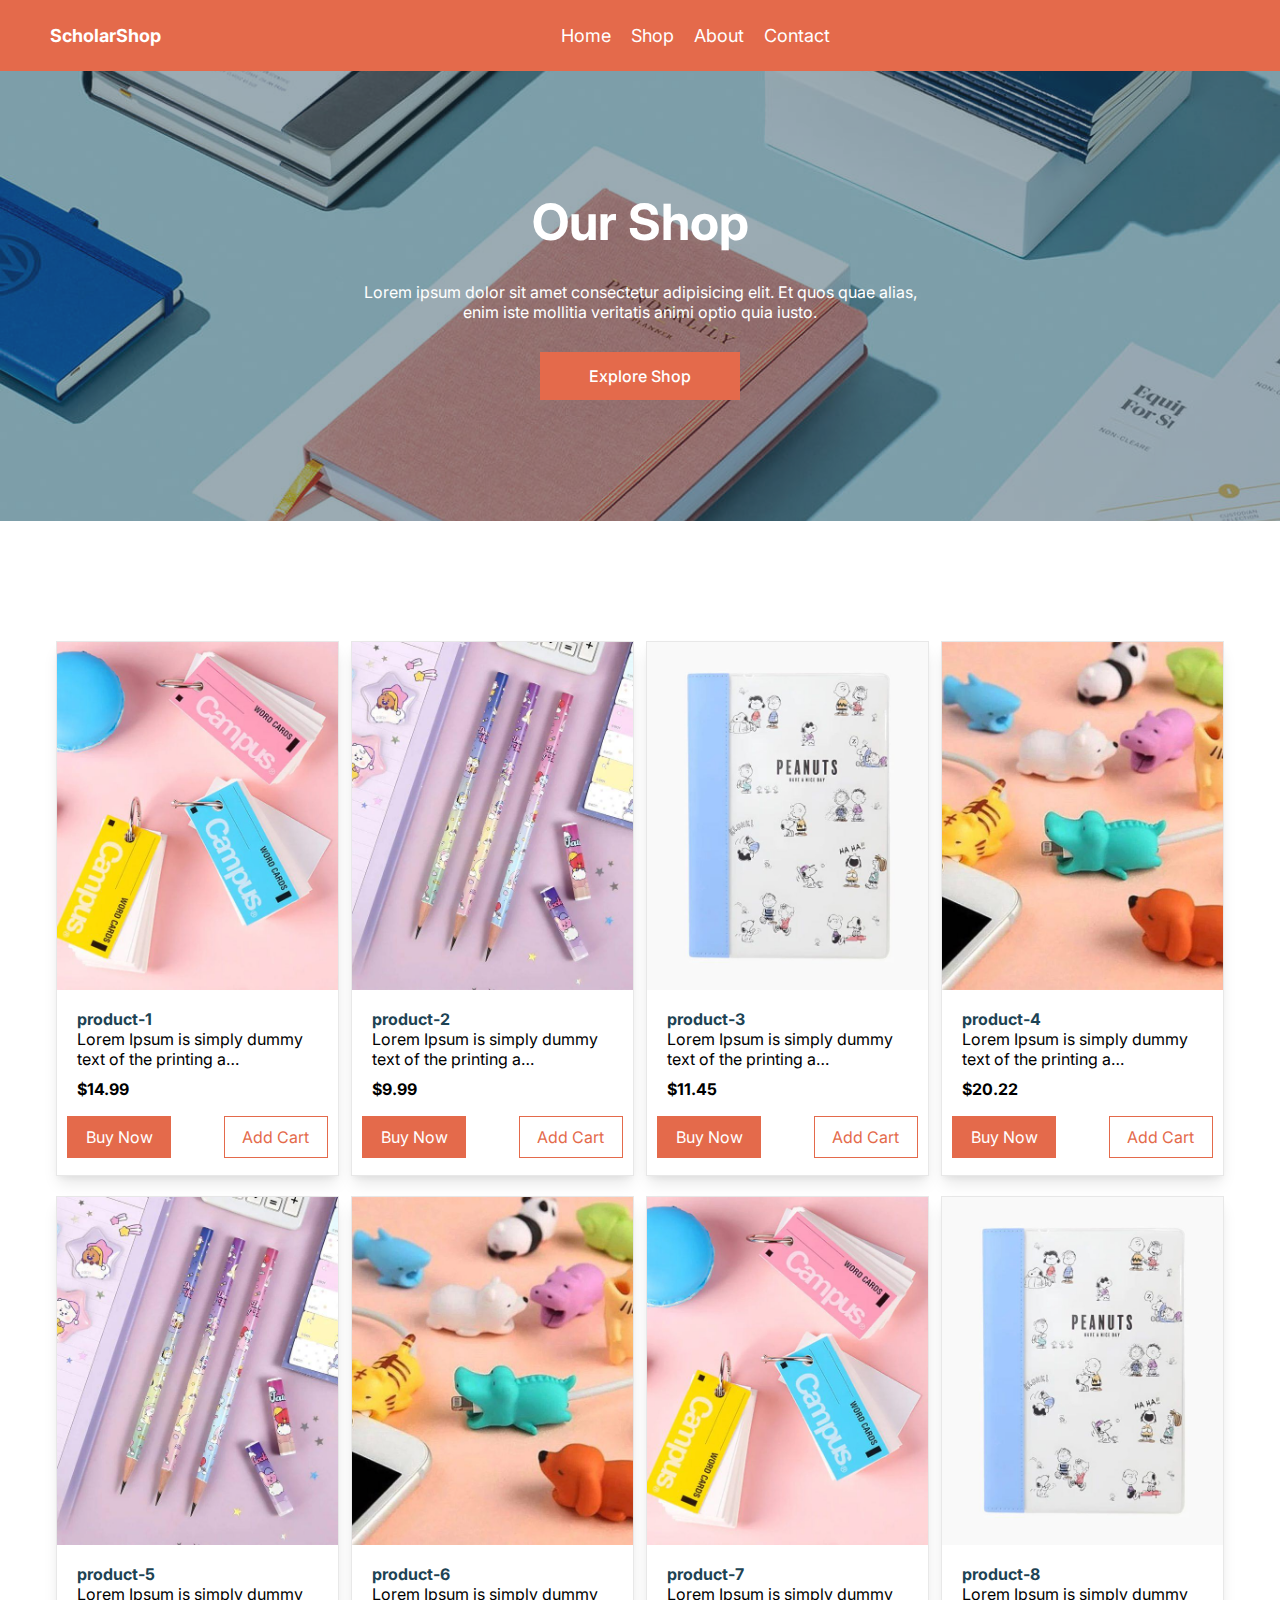
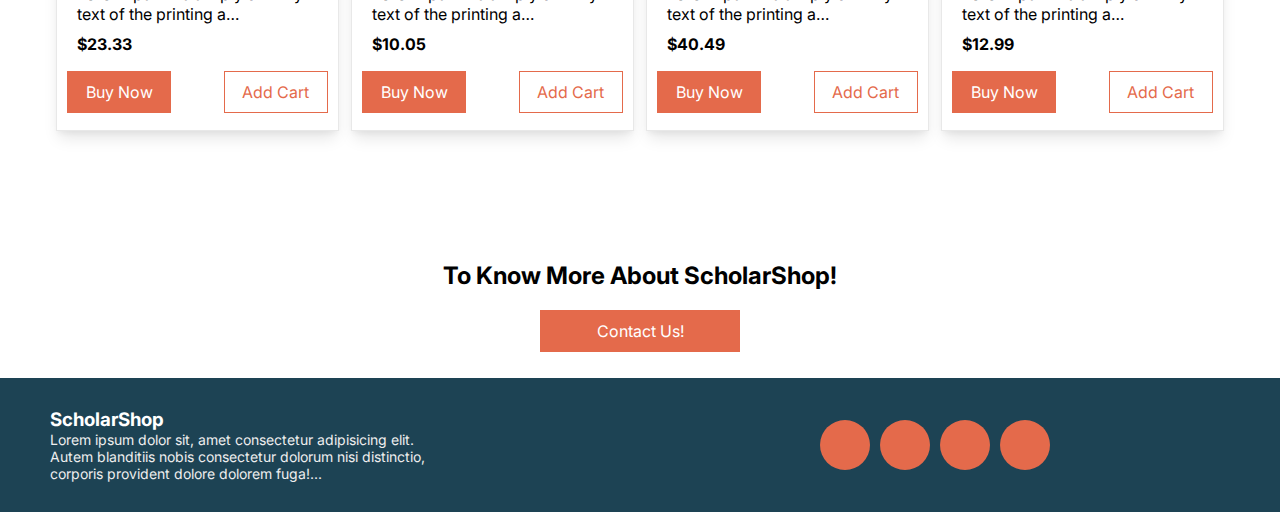
<file: shop.html>
<!DOCTYPE html>
<html lang="en">
<head>
    <meta charset="UTF-8">
    <meta name="viewport" content="width=device-width, initial-scale=1.0">
    <title>Shop</title>
     <link rel="stylesheet" type="text/css" href="assets/css/common-style.css">
    <link rel="stylesheet" href="assets/css/shop.css">
    <link rel="stylesheet" href="https://cdnjs.cloudflare.com/ajax/libs/font-awesome/6.5.1/css/all.min.css" integrity="sha512-DTOQO9RWCH3ppGqcWaEA1BIZOC6xxalwEsw9c2QQeAIftl+Vegovlnee1c9QX4TctnWMn13TZye+giMm8e2LwA==" crossorigin="anonymous" referrerpolicy="no-referrer" />
</head>
<body>
    <header>
        <div class="header-left">
            <h4>ScholarShop</h4>
        </div>
        <div class="header-center">
            <ul>
                <li><a href="./index.html">Home</a></li>
                <li><a href="./shop.html">Shop</a></li>
                <li><a href="./about.html">About</a></li>
                <li><a href="./contact.html">Contact</a></li>
            </ul>
        </div>
        <div class="header-right">
            <a href="#"><i id="cart-open" class="fa-solid fa-cart-shopping"></i>
            <span id="cart-products-length" style="display: none">2</span>
            </a>
             <div class="mob-menu-toggler">
                <i class="fa fa-bars"></i>
            </div>
        </div>
    </header>
    <main>
        <div class="banner-section">
            <div class="banner-inner">
                <h1>Our Shop</h1>
                <p>Lorem ipsum dolor sit amet consectetur adipisicing elit. Et quos quae alias, <br>enim iste mollitia veritatis animi optio quia iusto.</p>
                <div class="banner-btn">Explore Shop</div>
            </div>
        </div>

        <div class="trending-section">
            <div class="trending-inner" id="trending-sec">
            
            </div>
        </div>
     
        
        <div class="know-more-section">
            <h2>To Know More About ScholarShop!</h2> <br>
            <a href="./contact.html"><div class="more-contact-btn">Contact Us!</div></a>
        </div>
    </main>

    <footer>
        <div class="left-footer">
            <h3>ScholarShop</h3>
            <p>Lorem ipsum dolor sit, amet consectetur adipisicing elit. <br> Autem blanditiis nobis consectetur dolorum nisi distinctio, <br> corporis provident dolore dolorem fuga!...</p>
        </div>
        <div class="right-footer">
            <ul>
                <li><a href="#"><i class="fa-brands fa-facebook-f"></i></a></li>
                <li><a href="#"><i class="fa-brands fa-instagram"></i></a></li>
                <li><a href="#"><i class="fa-brands fa-x-twitter"></i></a></li>
                <li><a href="#"><i class="fa-brands fa-youtube"></i></a></li>
            </ul>
        </div>
    </footer>

      <div class="cart-section" id="cart">
            <div class="cart-text">
                <h2>Your Cart</h2>
                <i id="cart-close" class="fa-solid fa-circle-xmark"></i>
            </div>
            <div class="no-item-cart">
                <h3>Cart is empty</h3>
            </div>
            <div class="cart-wrapper" style="display: none">
                <div class="cart-items-all"></div>
          
            <div class="cart-inner" style="flex-direction: column">
                <!-- <div class="coupon">
                    <p>Keep It Blank if you don't Have Any</p>
                    <input type="text" placeholder="Enter Coupon Code">
                </div> -->
                <h4>Subtotal : $<span id="cart-total-sub"></span></h4>
                    <div class="checkout-btn"><a href="checkout.html">Checkout</a></div>
                
            </div>
            <div class="cart-inner">
                <a href="cart.html" class="view-cart-btn">View Cart</a>
            </div>
        </div>
        </div>
   
    <script type="text/javascript" src="assets/dummydata.js"></script>
     <script src="assets/js/common-script.js"></script>
     <script type="text/javascript" src="assets/js/shop-script.js"></script>
   
</body>
</html>
</file>
<file: assets/css/common-style.css>
@import url('https://fonts.googleapis.com/css2?family=Inter:wght@100..900&display=swap');
*{
    margin: 0;
    padding: 0;
    box-sizing: border-box;
}
body{
    font-family: "Inter", sans-serif;
}
a{
    text-decoration: none;
}
ul{
    list-style: none;
}

header{
    height: auto;
    padding: 25px 50px;
    display: flex;
    align-items: center;
    justify-content: space-between;
    font-size: 18px;
    background-color: #E46A4B;
    color: #fff;
}
header a{
    color: #fff;
}

header ul {
    display: flex;
}

header ul li{
    padding: 0 10px;
    transition: 300ms ease;
    
  
}
header ul li a{
    transition: 300ms ease;
    position: relative;
}
header ul li a:after {
    position: absolute;
    width: 0%;
    height: 2px;
    background-color: white;
    top: 130%;
    content : '';
    left: 50%;
    
    transition: 0.5s all;
}
header ul li a:hover::after {
   
    left: 0%;
    width: 100%;
}

/*header ul li a:hover{
    color: #1D4354;
}*/
.open-mob-menu {
    /*height: 100% !important;*/
    max-height: 500px !important;
    transition: 0.5s all;
}
.header-right a {
    position: relative;
}
.mob-menu-toggler {
    display: none;
    cursor: pointer;
}
.header-right span {
    position: absolute;
    top: -11px;
    font-size: 14px;
    background-color: black;
    width: 21px;
    height: 21px;
    border-radius: 16px;
    text-align: center;
    display: flex;
    justify-content: center;
    align-items: center;
    left: 59%;
}
.cart-section{
    height: 100vh;
    width: 500px;
    background-color: #1D4354;
    display: none;
    padding: 20px;
    position: fixed;
    top: 71px;
    right: 0;
    transition: 500ms ease;
}

.cart-inner{
    display: flex;
    align-items: center;
    justify-content: space-around;
    background-color: #eee;
    padding: 7px 5px;
    margin: 5px 0;
}
.checkout-btn{
    background-color: #E46A4B;
    height: auto;
    width: 200px;
    padding: 8px 4px;
    color: #fff;
    text-align: center;
}
.checkout-btn a {
    color: white;
    text-decoration: none;
}
.view-cart-btn {
    background-color: #E46A4B;
    width: 100%;
    padding: 7px 5px;
     color: #fff;
    text-align: center;
    border:1px solid #E46AAB;
    transition: 0.3s all;
}
.view-cart-btn:hover {
   background-color: transparent;
   color: #E46AAB;
}
.cart-inner input{
    padding: 7px 3px;
    outline: none;
}
.delete-cart-item {
    color: red;
    font-size: 20px;
    font-weight: bold;
}
.delete-cart-item a {
    cursor: pointer;
}
.no-item-cart h3 {
    font-size: 30px;
    margin-top: 30px;
    color: white;
}
.coupon p{
    font-size: 12px;
}
.cart-text{
    display: flex;
    align-items: center;
    justify-content: space-between;
    color: #fff;
}
.cart-text i{
    color: #E46A4B;
    font-size: 20px;
    cursor: pointer;
}

/* footer  */
footer{
    height: auto;
    width: 100%;
    padding: 30px 50px;
    margin-top: -4px;
    background-color: #1D4354;
    color: #fff;
    display: flex;
    align-items: center;
    justify-content: space-between;
}
.left-footer + .right-footer{
    width: 50%;
}
.left-footer p{
    font-size: 14px;
    color: #eee;
    font-weight: 400;
}
.right-footer ul {
    display: flex;
    align-items: center;
    justify-content: center;
    margin: 0 auto;
}
.right-footer a{
    color: #fff;    
}
.right-footer ul li{
    padding: 0 10px;
    margin: 0 5px;
    color: #fff !important;
    height: 50px;
    width: 50px;
    display: flex;
    flex-direction: column;
    align-items: center;
    justify-content: center;
    background-color: #E46A4B;
    border-radius: 50%;
    cursor: pointer;
    transition: 0.4s all;
}
.right-footer ul li:hover {
    transform: translateY(-10px);
}

.right-footer i{
    font-size: 20px;
    cursor: pointer;
}

@media (max-width: 767px){
    .mob-menu-toggler {
    display: inline-block;
    margin-left: 21px;
}
.header-center {
    order:3;
    display: flex;
    width: 100%;
    max-height: 0;
    overflow: hidden;
    transition: 0.5s all;
}
header {
    flex-wrap: wrap;
}
header ul {
    display: block;
    margin-top: 16px;
}
header ul li {
    margin-top: 14px;
}

}
@media (max-width: 576px){
    .left-footer + .right-footer {
    width: 100%;
}
    .right-footer ul {
        justify-content: flex-start;
        padding-left: 0;
        margin-top: 20px;
    }
    footer {
        flex-wrap: wrap;
        padding: 30px 10px;
    }
}
@media (max-width: 400px){
    header {

    padding: 25px 10px;
}
}
</file>
<file: assets/css/home.css>
.banner-section{
    height: 90vh;
    width: 100%;
    background-image: url(../../img/banner-image.jpg);
    background-position: center;
    background-size: cover;
}

.banner-inner{
    background-color: #1d425470;
    display: flex;
    padding: 20px 0;
    flex-direction: column;
    align-items: center;
    justify-content: center;
    color: #fff;
    text-align: center;
    height: 90vh;
}

.banner-inner span{
    color: #E46A4B;
}

.banner-inner h1{
    font-size: 50px;
}
.banner-inner p{
    padding: 30px 0;
}

.banner-btn{
    height: auto;
    width: 200px;
    background-color: #E46A4B;
    color: #fff;
    text-align: center;
    font-weight: 500;
    padding: 13px 0;
    border: 1px solid #E46A4B;
    cursor: pointer;
    transition: 400ms ease;
}
.banner-btn:hover{
    background-color: transparent;
    border: 1px solid #E46A4B;
    color: #E46A4B;
}

/* category  */
.category-section{
    display: flex;
    align-items: center;
    justify-content: space-around;
    padding: 50px 60px;
    background-color: #eee;
    text-align: center;
    color: #222222be;
}

.category-section img{
    margin: 0 auto;
    display: flex;
    flex-direction: column;
    align-items: center;
    justify-content: center;
    margin-bottom: 10px;
}
.category-items img{
    border-radius: 50%;
}

/* trendig section  */
.trending-section{
    height: auto;
    width: 100%;
    padding: 80px 50px;
}
.trending-section a{
    color: #000;
}

.trending-inner{
    display: flex;
    padding: 20px 0;
    width: 100%;
    justify-content: space-between;
     flex-wrap: wrap;

}

.trending-shops{
    border: 1px solid #cccccc71;
    padding-bottom: 15px;
    width: 24%;
    margin: 0 auto;
    box-shadow: rgba(0, 0, 0, 0.1) 0px 10px 15px -3px, rgba(0, 0, 0, 0.05) 0px 4px 6px -2px;
     margin-top: 20px;
     transition: 0.4s all;
}
.trending-shops:hover {
    box-shadow: 0 0 10px 0 grey;
}
.hide-trending-shops {
    display: none;
}
.trending-shops img{
    width: 100%;
}

.shops-content{
    padding: 15px 20px;
    text-align: left;
}

.product-btn{
    display: flex;
    align-items: center;
    justify-content: space-between;
    width: 100%;
    padding: 2px 10px;
}
.p-btn-1{
    width: 40%;
    text-align: center;
    background-color: #E46A4B;
    color: #fff;
    padding: 10px 0;
    cursor: pointer;
    border: 1px solid #E46A4B;
    transition: 400ms ease;
}
.p-btn-2{
    width: 40%;
    text-align: center;
    background-color: transparent;
    color: #E46A4B;
    border: 1px solid #E46A4B;
    padding: 10px 0;
    cursor: pointer;
    transition: 400ms ease;
}

.p-btn-1:hover{
    background-color: transparent;
    color: #E46A4B;
    border: 1px solid #E46A4B;
}
.p-btn-2:hover{
    background-color: #E46A4B;
    color: #fff;
}

.see-more-btn{
    width: 30%;
    text-align: center;
    margin: 0 auto;
    background-color: #E46A4B;
    color: #fff;
    padding: 10px 0;
    cursor: pointer;
    border: 1px solid #E46A4B;
}




@media (max-width: 991px){
    .p-btn-2,.p-btn-1 {
    width: 48%;
}
}
@media (max-width: 815px){
    .p-btn-2, .p-btn-1 {
    padding-right: 3px;
}
}
@media (max-width: 767px){

.trending-shops { 
   width: 48%;
    }
}
@media (max-width: 576px){
  .category-section {
    flex-wrap: wrap;
  }
  .category-items {
    width: 33.33%;
    margin-top: 15px;
  }
}

@media (max-width: 430px){
    .trending-shops {
        width: 98%;
    }
    .see-more-btn {
    width: 98%;
}
.trending-section {
    
    padding: 80px 8px;
}
.category-section {
    padding: 50px 0px;
}
 .category-items {
    width: 50%;
  }
}
</file>
<file: assets/css/about.css>
@import url('https://fonts.googleapis.com/css2?family=Inter:wght@100..900&display=swap');

.banner-section{
    height: 90vh;
    width: 100%;
    background-image: url(../../img/banner-image-about.jpg);
    background-position: center;
    background-size: cover;
}

.banner-inner{
    background-color: #1d425470;
    display: flex;
    padding: 20px 0;
    flex-direction: column;
    align-items: center;
    justify-content: center;
    color: #fff;
    text-align: center;
    height: 90vh;
}

.banner-inner span{
    color: #E46A4B;
}

.banner-inner h1{
    font-size: 50px;
}
.banner-inner p{
    padding: 30px 0;
}

.banner-btn{
    height: auto;
    width: 200px;
    background-color: #E46A4B;
    color: #fff;
    text-align: center;
    font-weight: 500;
    padding: 13px 0;
    border: 1px solid #E46A4B;
    cursor: pointer;
    transition: 400ms ease;
}
.banner-btn:hover{
    background-color: transparent;
    border: 1px solid #E46A4B;
    color: #E46A4B;
}

/* about  */
.about-section{
    height: auto;
    width: 100%;
    padding: 30px 50px;
    display: flex;
    align-items: center;
    justify-content: center;
}
.about-left , .about-right{
    width: 50%;
}
.about-left span{
    color: #E46A4B;
}
.contact-btn{
    height: auto;
    width: 200px;
    background-color: #E46A4B;
    text-align: center;
    padding: 10px 0;
    color: #fff;
}
@media (max-width: 576px){
    .contact-btn {
    margin: 0 auto;
}
.about-section {
    flex-direction: column;
}
.about-left, .about-right {
    width: 100%;
}
}
</file>
<file: assets/css/cart.css>
body {
         background-color: #eeeeeeb5;
         width: 100%;
         overflow-x: hidden;
    }
    .shopping-container {
         width: 960px;
    margin: 0 auto;
   margin-top: 100px;
   
    background-color: white;
    box-shadow: 0 6px 20px 0 rgba(0, 0, 0, 0.19);
    margin-bottom: 100px;
    border-radius: 1rem;
    min-height: 304px;

    }
    .cart-wrapper-new {
        display: flex;
         flex-wrap: wrap;

    }
    
    .cart-items {
        width: 70%;
      
         padding: 26px;
    }
    .cart-summary {
        width: 30%;
    }
    .shopping-heading {
        display: flex;
        justify-content: space-between;
        align-items: center;
        border-bottom: 1px solid rgba(0, 0, 0, 0.137);
        padding-bottom: 30px;
    }
    .number-of-items {
        font-weight: bold;
    }

    .cart-items-heading {
        display: flex;
        justify-content: space-between;
        align-items: center;
        
    }
    .cart-items-heading div {
        width: 18%;
        text-align: center;
        font-weight: bold;
    }
    .cart-items-heading div:last-child{
        width: 10%;
    }

     .shopping-cart-wrapper {
        display: flex;


    }
    .shopping-cart-items {
       margin-top: 20px;
        

    }
   .cart-product-items {
    margin-top: 15px;
   }
   
    .shopping-cart-wrapper .shopping-cart-items {
        width: 70%;
    }
    .each-item-cart {
        display: flex;
      
        align-items: center;
        justify-content: space-between;
        border-bottom: 1px solid rgba(0, 0, 0, 0.137);
        padding-bottom: 10px;
        padding-top: 10px;
    }
    .each-item-cart div {
        width: 18%;
        text-align: center;
    }
    .each-item-cart div:last-child {
        width: 10%;
    }
    .shopping-cart-wrapper .summary {
        width: 30%;
    }
    .img-item img {
        width: 80px;
    }
    .cart-summary {
        background-color: #eeeeeeb5;
    }
    .inner-summary {
        padding: 15px;
    }
    .heading-summary h1 {
        font-size : 25px;
        padding-top: 20px;
        padding-bottom: 20px;
         border-bottom: 1px solid rgba(0, 0, 0, 0.137);
    }
    .summary-fields {
        margin-top: 20px;
      border-bottom: 1px solid rgba(0, 0, 0, 0.137);
      padding-bottom: 15px;
    }
    .f-summary {
        display: flex;
        justify-content: space-between;
        align-items: center;
        font-weight: 600;
        margin-top: 15px;
        font-size: 14px;
    }
    .coupon-code {
        margin-top: 15px;
        font-weight: 600;
        font-size: 14px;
    }
    .coupon-code input {
        text-indent: 10px;
    height: 30px;
    margin-top: 10px;
}
    .checkout-btn-cart a {
        width: 100%;
        background-color: #E46A4B;
        padding-top: 10px;
        padding-bottom: 10px;
        font-weight: bold;
        color: white;
        text-align: center;
        display: block;
        margin-top: 15px;
    }
    .delete-cart-item-page {
        color: red;
        font-weight: bold;
        font-size: 20px;
        cursor: pointer;
    }
    .empty-text {
        font-size: 20px;
        margin-top: 10px;
    }
    @media (max-width: 991px){
        .shopping-container {
    width: 750px
}
    }
    @media (max-width: 767px){
        .shopping-container {
    width: 98%;
    margin-left: auto;
    margin-right: auto;
}
        .cart-summary {
    width: 93%;
    margin: 0 auto;
}
.cart-wrapper-new {
    flex-direction: column;
}
.cart-items {
    width: 100%;
    }
}
@media (max-width: 500px){
    .img-item img {
    width: 50px;
}
}
@media (max-width: 400px){
    .shopping-heading {
        padding-left: 10px;
    padding-right: 10px;
    }
    .shopping-heading h1 {
        font-size: 20px;
    }
    .cart-items {
    padding: 0px;
    padding-top: 26px;
    padding-bottom: 26px;
}
.cart-items-heading div {
  
    font-size: 13px;
}
.each-item-cart div {

    font-size: 13px;
}
.img-item img {
    width: 30px;
}
}
</file>
<file: assets/css/checkout.css>
body {
         background-color: #eeeeeeb5;
         width: 100%;
         overflow-x: hidden;
    }
    .checkout-container {
         width: 750px;
    margin: 0 auto;
   margin-top: 100px;
   
    /*background-color: white;*/
    box-shadow: 0 6px 20px 0 rgba(0, 0, 0, 0.19);
    margin-bottom: 100px;
    border-radius: 1rem;
    min-height: 378px;

    }
    .inner-checkout-container {
      padding: 24px;
    }
    .checkout-wrapper-new {
        display: flex;
         flex-wrap: wrap;

    }
    
    .billing-left {
        width: 70%;
      
         padding: 26px;
    }
    .cart-summary {
        width: 40%;
       height: 243px;
       margin-top: 80px;

    }
   
     .checkout-wrapper {
        display: flex;


    }
    .checkout-items {
      /* margin-top: 20px;*/
       width: 60%;
        

    }
  
   .heading-billing h1 {
    font-size: 30px;
   }
    .cart-summary {
        background-color: #fff;
            border: 2px solid #9e9e9e;
    }
    .inner-summary {
        padding: 15px;
    }
    .heading-summary h1 {
        font-size : 20px;
        padding-top: 6px;
        padding-bottom: 20px;
         border-bottom: 1px solid rgba(0, 0, 0, 0.137);
    }
    .heading-summary h1 a {
      font-size: 14px;
      text-decoration: underline;
    }
    .summary-fields {
        margin-top: 20px;
      border-bottom: 1px solid rgba(0, 0, 0, 0.137);
      padding-bottom: 15px;
    }
    .f-summary {
        display: flex;
        justify-content: space-between;
        align-items: center;
        font-weight: 600;
        margin-top: 15px;
        font-size: 14px;
    }
    .coupon-code {
        margin-top: 15px;
        font-weight: 600;
        font-size: 14px;
    }
    .coupon-code input {
        text-indent: 10px;
    height: 30px;
    margin-top: 10px;
}
    .checkout-btn-cart a {
        width: 100%;
        background-color: #E46A4B;
        padding-top: 10px;
        padding-bottom: 10px;
        font-weight: bold;
        color: white;
        text-align: center;
        display: block;
        margin-top: 15px;
    }
    .delete-cart-item-page {
        color: red;
        font-weight: bold;
        font-size: 20px;
        cursor: pointer;
    }
    .empty-text {
        font-size: 20px;
        margin-top: 10px;
    }
    .billing-address-form {
      margin-top: 15px;
      width: 85%;
    }
    .form-group {
      margin-top: 20px;
    }
    .form-group label,.card-number label,.card-expiry label,.card-security label {
      display: block;
      margin-bottom: 10px;
      font-size: 14px;
      font-weight: 500;

    }
    .form-fields-combine {
      display: flex;
      gap:10px;
    }
    .form-group input, .form-group select,.card-expiry select,.card-security input {
      height: 35px;
      width: 99%;
      text-indent: 10px;
      font-size: 16px;
      border:none;
      outline:none;
      border:1px solid #9e9e9e;
      outline: #9e9e9e;
      border-radius: 6px;
      box-shadow: 2px 0px 8px 1px #ccc;
    }
    .form-group input:focus, .form-group select:focus {
     border: 1px solid #007AEE;
    outline: #007AEE;
    box-shadow: 1px 0px 9px 1px #007aeeb5;
    }
    .radio-wrapper {
      background-color: white;
    height: 50px;
    margin-top: 20px;
    display: flex;
    align-items: center;
    padding-left: 15px;
    padding-right: 15px;
    justify-content: space-between;
    border:1px solid #9e9e9e;
    border-radius: 6px;
      box-shadow: 2px 0px 8px 1px #ccc;
    }
    .radio-wrapper-active {
      border: 1px solid #007AEE;
    box-shadow: 1px 0px 9px 1px #007aeeb5;
    }
    .card-payment-icons i {
      font-size: 25px;
    }
    .card-field span {
      margin-left: 5px;
    }
    .payment-details {
      
    border-radius: 6px;
    padding: 10px;
    padding-top: 0;
    padding-bottom: 0;
    border-top-left-radius: 0;
    border-top-right-radius: 0;
    max-height: 0;
    overflow: hidden;
    transition: 0.5s all;
    }
    .payment-details-show {
      max-height: 500px;
      border:1px solid #9e9e9e;
      border-top: none;
    }
    .card-number {
      position: relative;
      margin-top: 10px;
    }

    .card-number .img-card {
      position: absolute;
    right: 2%;
    top: 51%;

    }
    .img-card i {
      font-size: 27px;
    }
    .card-number input {
      width: 100%;
      height: 35px;
      text-indent: 10px;
      border:1px solid #9e9e9e;
      outline: #9e9e9e;
      border-radius: 5px;
      box-shadow: 2px 0px 8px 1px #ccc;
      font-size: 16px;
    }
    .card-expiry {
      width: 75%;
      margin-bottom: 10px;
    }
    .c-expiry-security {
      display: flex;
      gap:10px;
      margin-top: 10px;
    }
    .c-expiry-wrap {
      width: 100%;
      display: flex;
      gap:5px;
    }
    .c-expiry-wrap > div {
      width: 100%;
    }
    .btn-order-submit button {
      width: 100%;
      padding-top: 10px;
      padding-bottom: 10px;
      border:none;
      outline:none;
      font-weight: 600;
      color: white;
      background-color: #E46A4B;
      border-radius: 6px;
      margin-top: 15px;
      font-size: 16px;
      cursor: pointer;
    }
    .error {
      color: red;
      font-size: 14px;
    }
    @media (max-width: 991px){
        .checkout-container {
    width: 750px
}
    }
    @media (max-width: 767px){
        .checkout-container {
    width: 98%;
    margin-left: auto;
    margin-right: auto;
}
        .cart-summary {
    width: 100%;
    order:1;
    margin-top: 0;
}
.inner-summary {
  width: 100%;
}
.checkout-wrapper-new {
    flex-direction: column;
}
.checkout-items {
    width: 100%;
    order:2;
    margin-top: 25px;
    }
    .billing-address-form {
  
    width: 100%;
}
.checkout-container {
  width: 550px;
  }
}
@media (max-width: 576px){
  .checkout-container {
    width: 98%;
    margin-left: auto;
    margin-right: auto;
  }
}
@media (max-width: 500px){
    .img-item img {
    width: 50px;
}
}
@media (max-width: 400px){
   
    .checkout-items {
    padding: 0px;
    padding-top: 26px;
    padding-bottom: 26px;
}
.card-field span {
    margin-left: 0px;
    font-size: 14px;
}
.card-payment-icons i {
    font-size: 20px;
}
.radio-wrapper {
    padding-left: 10px;
    padding-right: 3px;


}
}
</file>
<file: assets/css/contact.css>
@import url('https://fonts.googleapis.com/css2?family=Inter:wght@100..900&display=swap');


.banner-section{
    height: 50vh;
    width: 100%;
    background-image: url(../../img/banner-image-contact.jpg);
    background-position: center;
    background-size: cover;
}

.banner-inner{
    background-color: #1d425470;
    display: flex;
    padding: 20px 0;
    flex-direction: column;
    align-items: center;
    justify-content: center;
    color: #fff;
    text-align: center;
    height: 50vh;
}

.banner-inner span{
    color: #E46A4B;
}

.banner-inner h1{
    font-size: 50px;
}
.banner-inner p{
    padding: 30px 0;
}

.banner-btn{
    height: auto;
    width: 200px;
    background-color: #E46A4B;
    text-align: center;
    font-weight: 500;
    padding: 13px 0;
    border: 1px solid #E46A4B;
    cursor: pointer;
    transition: 400ms ease;
}
.banner-btn:hover{
    background-color: transparent;
    border: 1px solid #E46A4B;
    color: #E46A4B;
}

/* Shop  */
.product-section{
    height: auto;
    width: 100%;
    padding: 30px 50px;
    display: flex;
    align-items: center;
    justify-content: center;
}
.product-left , .product-right{
    width: 50%;
}
.product-left img{
    display: flex;
    margin: 0 auto;
}
.delivery-note{
    font-size: 16px;
    padding: 5px 0;
    color: #868686;
}
.delivery-note i{
    color: #000;
}
.contact-btn{
    height: auto;
    width: 200px;
    background-color: #E46A4B;
    text-align: center;
    padding: 10px 0;
    color: #fff;
}

/* review section  */
.review-section{
    height: auto;
    width: 100%;
    padding: 30px 5px;
    display: flex;
    flex-direction: column;
    align-items: center;
    justify-content: center;
}
.review-inner{
    background-color: #1D4354;
    padding: 30px;
    width:420px;
    box-shadow: rgba(0, 0, 0, 0.25) 0px 25px 50px -12px;
}
.review-inner h3{
    text-align: center;
    color: #fff;
    padding-bottom: 20px;
}
.review-inner input, textarea{
    padding: 5px 8px;
    outline: none;
    width: 100%;
}
.review-btn{
    background-color: #E46A4B;
    color: #fff;
    padding: 8px 5px;
    text-align: center;
    width: 100%;
    cursor: pointer;
}

#alertText{
    padding-bottom: 10px;
    color: #fff;
}
@media (max-width: 430px){
.review-inner{
 
    width:100%;
    }
}
</file>
<file: assets/css/orderdetails.css>
body {
         background-color: #eeeeeeb5;
         width: 100%;
         overflow-x: hidden;
    }
    .order-container {
         width: 750px;
    margin: 0 auto;
   margin-top: 100px;
   
    /*background-color: white;*/
    box-shadow: 0 6px 20px 0 rgba(0, 0, 0, 0.19);
    margin-bottom: 20px;
    border-radius: 1rem;
    min-height: 378px;

    }
    .inner-order-container {
      padding: 24px;
    }
    .order-wrapper-new {
        display: flex;
         flex-wrap: wrap;
       flex-direction: column;
    }
    
    .billing-left {
        width: 100%;
       order:2;
         padding: 26px;
    }
  
   
     .order-wrapper {
        display: flex;


    }
    .order-items {
      /* margin-top: 20px;*/
       width: 100%;
        

    }
  
   .heading-billing h1 {
    font-size: 30px;
   }
    .order-summary {
        background-color: #fff;
        border: 2px solid #9e9e9e;
        width: 100%;
       height: auto;
       margin-top: 0px;
       
    }
    .inner-summary {
        padding: 15px;
    }
    .heading-summary h1,.heading-product-order h1 {
        font-size : 20px;
        padding-top: 6px;
        padding-bottom: 20px;
         border-bottom: 1px solid rgba(0, 0, 0, 0.137);
    }
    .heading-summary h1 a {
      font-size: 14px;
      text-decoration: underline;
    }
    .summary-fields {
        margin-top: 20px;
      border-bottom: 1px solid rgba(0, 0, 0, 0.137);
      padding-bottom: 15px;
    }
    .f-summary {
        display: flex;
        justify-content: space-between;
        align-items: center;
        font-weight: 600;
        margin-top: 15px;
        font-size: 14px;
    }

 .btn-shopping {
  margin-bottom: 40px;
  margin-top: 40px;
 }
    .btn-shopping a {
      width: 200px;
      padding-top: 10px;
      padding-bottom: 10px;
      border:none;
      outline:none;
      font-weight: 600;
      color: white;
      background-color: #E46A4B;
      border-radius: 6px;
      margin-top: 15px;
      font-size: 16px;
      margin: 0 auto;
      display: block;
      text-align: center;
    }
    .items-details {
      width: 40%;
      margin-left: auto;
    }
    .each-product-order {
      display: flex;
      justify-content: space-between;
      font-size: 18px;
      font-weight: 600;
      border-bottom: 1px solid #ccc;
      padding-bottom: 15px;
      padding-top: 15px;
    }
    .customer-info-wrapper {
      display: flex;
      gap:60px;
    }
    .contact-info-cus div {
      font-size: 14px;
      margin-top: 5px;
    }
   .billing-info-cus span{
    display: block;
    font-size: 14px;
    margin-top: 5px;
   }
   .success-order {
    color: #155724;
    background-color: #d4edda;
    border-color: #c3e6cb;
    position: relative;
    padding: 0.75rem 1.25rem;
    margin-bottom: 1rem;
    border: 1px solid transparent;
    border-radius: 0.25rem;
    font-weight: 500;
    font-size: 1.2rem;
   }
    @media (max-width: 991px){
        .order-container {
    width: 750px
}
    }
    @media (max-width: 767px){
       
 
.order-container {
  width: 550px;
  }
}
@media (max-width: 576px){
  .order-container {
    width: 98%;
    margin-left: auto;
    margin-right: auto;
  }
  .items-details {
    width: 100%;
  }
}
@media (max-width: 500px){
    .img-item img {
    width: 50px;
}
}
@media (max-width: 400px){
   
    .order-items {
    padding: 0px;
    padding-top: 26px;
    padding-bottom: 26px;
}
.card-field span {
    margin-left: 0px;
    font-size: 14px;
}
.card-payment-icons i {
    font-size: 20px;
}
.radio-wrapper {
    padding-left: 10px;
    padding-right: 3px;


}
}
</file>
<file: assets/css/productdetails.css>
body {
         background-color: #eeeeeeb5;
         width: 100%;
         overflow-x: hidden;
         scroll-behavior: smooth;
    }
    .product-container {
      width: 991px;
      margin: 0 auto;
    }
    .inner-product-container {
      margin-top: 50px;
      margin-bottom: 50px;
    }
  
    .image-product {
      width: 30%;
    }
    .product-description {
      width: 70%;
    }
    .product-image-description {
      display: flex;
      gap:50px;
      border-bottom: 1px solid #ccc;
      padding-bottom: 30px;
    }
    .image-product img {
      width: 100%;
    }
    .product-description h3 {
      font-size: 30px;
      margin-top: 15px;
      margin-bottom: 10px;
    }
    .product-description h5 {
      font-size: 23px;
      margin-bottom: 10px;
      color: #E46A4B;
    }
    .product-description p {
      width: 80%;
      margin-top: 15px;
      font-size: 14px;
      color: #535D6A;
    }
    .product-description button,.buttons-modal button:first-child{
      background-color: #E46A4B;
      color: white;
      border:2px solid transparent;
      outline: none;
      font-size: 18px;
      padding:7px 20px;
      border-radius: 4px;
      transition: 0.3s all;
      cursor: pointer;

    }

    .product-description button:hover,.buttons-modal button:first-child:hover {
      background-color: transparent;
      color: #E46A4B;
      border:2px solid #E46A4B;
    }
    .product-description a {
    background-color: transparent;
      color: #E46A4B;
      border:2px solid #E46A4B;
      outline: none;
      font-size: 18px;
      padding:7px 20px;
      border-radius: 4px;
      font-weight: 600;
      transition: 0.3s all;
      cursor: pointer;
    }
    .product-description a:hover {
      background-color: #E46A4B;
      color: white;
    }
    
    .reviews-section {
      margin-top: 30px;
    }
    .reviews-heading {
      display: flex;
      justify-content: space-between;
      width: 90%;
      margin: 0 auto;
      padding-bottom: 20px;
    }

    .reviews-heading h1 {
      text-align: center;
      /*background-color: black;*/
      color: black;
    }
    .reviews-heading button {
      background-color: #E46A4B;
      color: white;
      padding: 7px 15px;
      font-size: 18px;
      border-radius: 4px;
      border:2px solid #E46A4B;
      outline: none;
      cursor: pointer;
    }
    .all-reviews {
      width: 90%;
      margin: 0 auto;
    }
    .each-review {
      border-bottom: 1px solid #ccc;
      padding-bottom: 15px;
      padding-top: 15px;
    }
    .each-review .img-username {
      display: flex;
      gap:10px;
    }
    /*.img-sec {
      width: 20%;
    }*/
    .img-user {
      width: 50px;
      
      border-radius: 50%;
      overflow: hidden;
    }
    .img-user img {
      width: 100%;
      height: 100%;
    }

  .user-name h5 {
    font-size: 20px;
    color: #E46A4B;
    text-transform: capitalize;
  }
  .user-name p {
    font-size: 14px;
  }
  .user-name button {
      background-color: #E46A4B;
      color: white;
      padding: 3px 7px;
      font-size: 14px;
      border-radius: 4px;
      border:2px solid #E46A4B;
      outline: none;
      margin-top: 10px;
      cursor: pointer;
  }
  .user-name button:last-child {
    background-color: #dc3545;
    border-color: #dc3545;
  }
  /*Modal Style*/
  .modal-review {
    position: fixed;
    background-color: rgba(0,0,0,0.5);
    display: flex;
    justify-content: center;
    align-items: center;
    width: 100%;
    height: 100%;
    top: 0;
    display: none;

  }
  .modal-inner {
    width: 500px;
    background-color: white;
    margin: 0 auto;
    padding: 13px 20px 20px 20px;
    box-shadow: -2px -1px 5px 1px #9e9e9e;
    position: relative;
    border-radius: 10px;
  }
  .heading-modal {
   border-bottom: 1px solid #ccc;
   padding-bottom: 10px;
  }
  .modal-body label {
    display: block;
     margin-top: 15px;
     margin-bottom: 5px;
  }
  .modal-body input {
    width: 100%;
      height: 35px;
      text-indent: 10px;
      border:1px solid #9e9e9e;
      outline: #9e9e9e;
      border-radius: 5px;
      box-shadow: 2px 0px 8px 1px #ccc;
      font-size: 16px;
     
  }
  .modal-body textarea {
    width: 100%;
    height: 100px;
    border:1px solid #9e9e9e;
      outline: #9e9e9e;
      border-radius: 5px;
      box-shadow: 2px 0px 8px 1px #ccc;
      font-size: 16px;
      margin-top: 5px;
      text-indent: 10px;
  }
  .form-group input:focus,.form-group textarea:focus{
     border: 1px solid #007AEE;
    outline: #007AEE;
    box-shadow: 1px 0px 9px 1px #007aeeb5;
    }
    .buttons-modal button {
      padding: 7px 10px !important;
     /* font-size: 15px !important;*/
      width: 100%;
      margin-top: 10px;
    }
    .close-modal {
      position: absolute;
      top: 10px;
      right: 10px;
      font-size: 30px;
      cursor: pointer;
    }

  @media (max-width: 991px){
    .product-container {
    width: 760px;
}
.product-image-description {
    gap: 30px;
}
.product-description h3 {
    
     margin-top: 0px; 

}
.product-description p {
    width: 100%;
    }
  }
  @media (max-width: 767px){
    .product-container {
    width: 550px;
}
    .image-product {
    width: 50%;
    }
    .product-image-description {
      flex-direction: column;
    justify-content: center;
    align-items: center;
    }
    .product-description h3 {
      width: 230px;
    margin: 0 auto;
    }
    .product-description h5 {
    width: 225px;
    margin-left: auto;
    margin-right: auto;
    }
    .cart-checkout-btns {
      width: 289px;
    margin-left: auto;
    margin-right: auto;
    }
    .product-description {
    width: 79%;
}
  }

@media (max-width: 576px){
  .product-container {
    width: 100%;
}
.image-product {
    width: 80%;
    }
    .product-description {
    width: 90%;
}
.reviews-heading {
  flex-direction: column;
}
.reviews-heading button {
  width: 200px;
    margin: 0 auto;
    margin-top: 10px;
}
}
@media (max-width: 300px){
  .image-product {
    width: 95%;
}
.product-description h3,.product-description h5,.cart-checkout-btns {
    width: 100%;
    }
    .cart-checkout-btns {
      margin-top: 20px;
    }
.product-description button,.product-description a {
    padding: 10px 10px;
    margin-top: 17px;
}
}
</file>
<file: assets/css/shop.css>
@import url('https://fonts.googleapis.com/css2?family=Inter:wght@100..900&display=swap');


.banner-section{
    height: 50vh;
    width: 100%;
    background-image: url(../../img/banner-image.jpg);
    background-position: center;
    background-size: cover;
}

.banner-inner{
    background-color: #1d425470;
    display: flex;
    padding: 20px 0;
    flex-direction: column;
    align-items: center;
    justify-content: center;
    color: #fff;
    text-align: center;
    height: 50vh;
}

.banner-inner span{
    color: #E46A4B;
}

.banner-inner h1{
    font-size: 50px;
}
.banner-inner p{
    padding: 30px 0;
}

.banner-btn{
    height: auto;
    width: 200px;
    background-color: #E46A4B;
    text-align: center;
    font-weight: 500;
    padding: 13px 0;
    border: 1px solid #E46A4B;
    cursor: pointer;
    transition: 400ms ease;
}
.banner-btn:hover{
    background-color: transparent;
    border: 1px solid #E46A4B;
    color: #E46A4B;
}


/* trendig section  */
.trending-section{
    height: auto;
    width: 100%;
    padding: 80px 50px;
}


.trending-inner{
    display: flex;
    padding: 20px 0;
    width: 100%;
    justify-content: space-between;
    flex-wrap: wrap
   

}

.trending-shops{
    border: 1px solid #cccccc71;
    padding-bottom: 15px;
    width: 24%;
    margin: 0 auto;
    box-shadow: rgba(0, 0, 0, 0.1) 0px 10px 15px -3px, rgba(0, 0, 0, 0.05) 0px 4px 6px -2px;
    margin-top: 20px;
    transition: 0.4s all;
}
.trending-shops:hover {
    box-shadow: 0 0 10px 0 grey;
}
.trending-shops img{
    width: 100%;
}

.shops-content{
    padding: 15px 20px;
    text-align: left;
}
.shops-content h4{
    color: #1D4354;
}

.product-btn{
    display: flex;
    align-items: center;
    justify-content: space-between;
    width: 100%;
    padding: 2px 10px;
}
.p-btn-1{
    width: 40%;
    text-align: center;
    background-color: #E46A4B;
    color: #fff;
    padding: 10px 0;
    cursor: pointer;
    border: 1px solid #E46A4B;
    transition: 400ms ease;
}
.p-btn-2{
    width: 40%;
    text-align: center;
    background-color: transparent;
    color: #E46A4B;
    border: 1px solid #E46A4B;
    padding: 10px 0;
    cursor: pointer;
    transition: 400ms ease;
}

.p-btn-1:hover{
    background-color: transparent;
    color: #E46A4B;
    border: 1px solid #E46A4B;
}
.p-btn-2:hover{
    background-color: #E46A4B;
    color: #fff;
}

.see-more-btn{
    width: 30%;
    text-align: center;
    margin: 0 auto;
    background-color: #E46A4B;
    color: #fff;
    padding: 10px 0;
    cursor: pointer;
    border: 1px solid #E46A4B;
}


.know-more-section{
    height: auto;
    width: 100%;
    padding: 30px 50px;
    text-align: center;
}

.more-contact-btn{
    width: 200px;
    text-align: center;
    margin: 0 auto;
    background-color: #E46A4B;
    color: #fff;
    padding: 10px 0;
    cursor: pointer;
    border: 1px solid #E46A4B;
}

@media (max-width: 991px){
    .p-btn-2,.p-btn-1 {
    width: 48%;
}
}
@media (max-width: 815px){
    .p-btn-2, .p-btn-1 {
    padding-right: 3px;
}
}
@media (max-width: 767px){

.trending-shops { 
   width: 48%;
    }
}
@media (max-width: 576px){
  
}


@media (max-width: 430px){
    .trending-shops {
        width: 98%;
    }
  
.trending-section {
    
    padding: 80px 8px;
}
}
</file>
